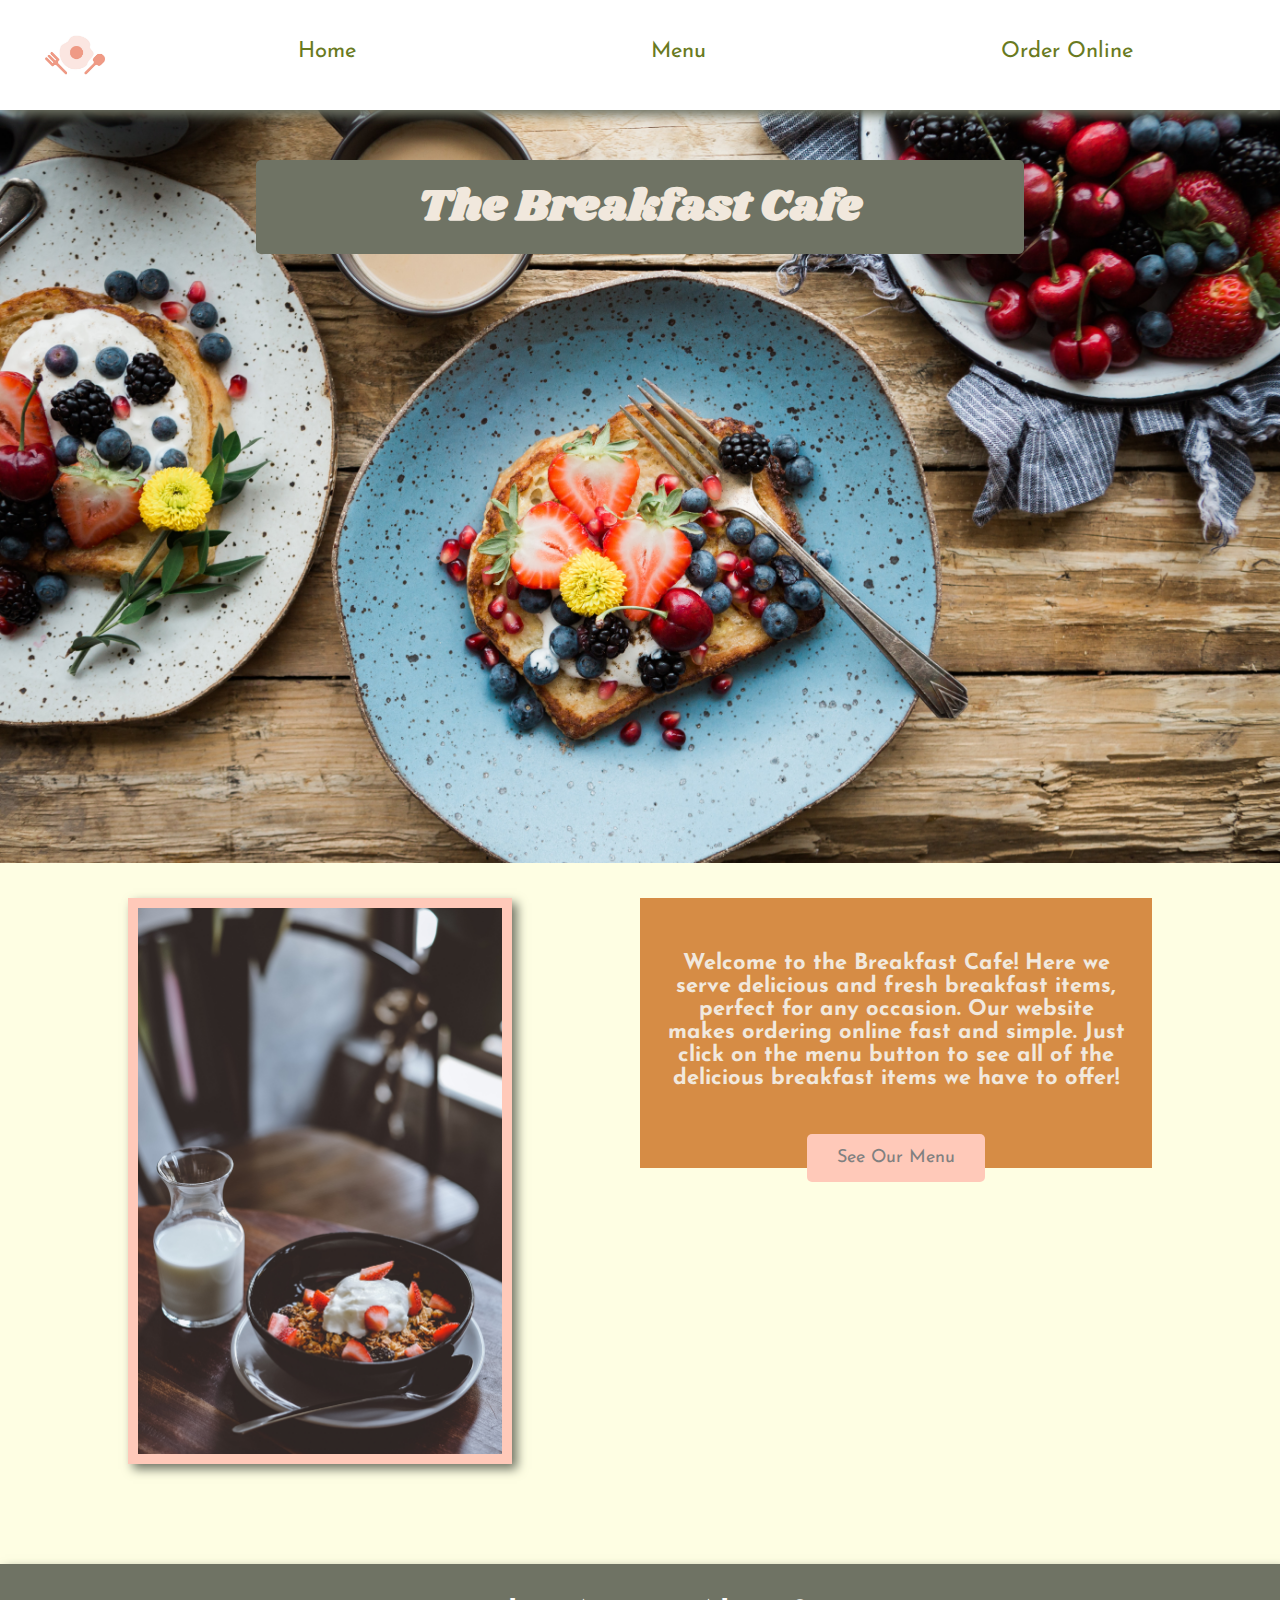
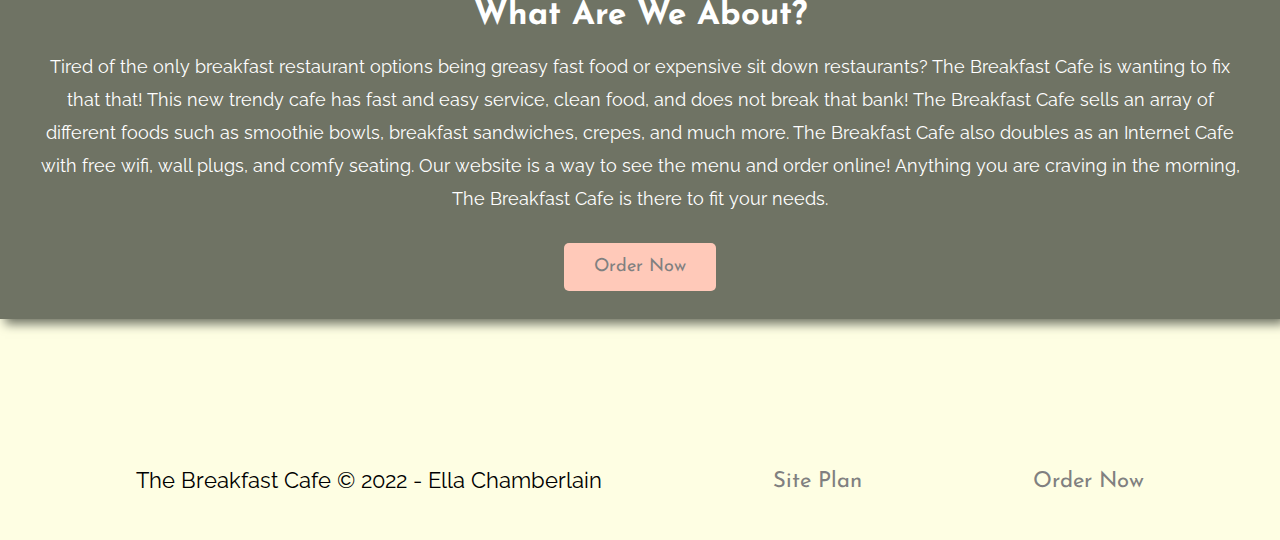
<file: breakfast/index.html>
<!DOCTYPE html>
<html lang="en">
<head>
    <link rel="stylesheet" href="styles/style.css">
    <meta charset="UTF-8">
    <meta http-equiv="X-UA-Compatible" content="IE=edge">
    <meta name="viewport" content="width=device-width, initial-scale=1.0">
    <title>Breakfast</title>
    <style>
        #hero-img {
            width: 100%; 
        }
    </style>
</head>
<body>
    <div id="content">
    <header>
        <a id="logo_link" href="index.html">
            <img class="logo" src="images/logo.jpeg" alt="Breakfast Logo">
        </a>
        <nav>
            <a href="index.html">Home</a>
            <a href="page2.html">Menu</a>
            <a href="page3.html">Order Online</a>
        </nav>
    </header>
    <div id="hero">
        <div id="hero-box">
            <img id="hero-img" src="images/front.jpg" alt="Breakfast">
        </div>
        <section id="hero-msg">
            <h1 class="home-title">The Breakfast Cafe</h1>
        </section>
    </div>
    <main>
        <div class="home-grid">
            <div class="menu">
        <h4>Welcome to the Breakfast Cafe! Here we serve delicious and fresh breakfast items, perfect for any occasion.
            Our website makes ordering online fast and simple. Just click on the menu button to see all of the delicious
            breakfast items we have to offer!  </h4>
            <div class='button-box'>
                <a class='book' href="page2.html">See Our Menu</a>
            </div>
        </div>
        <img class="granola" src="images/granola.jpg" alt="granola">
    </div>
        <section class="msg">
            <h2>What Are We About?</h2>
            <p>Tired of the only breakfast restaurant options being greasy fast food or expensive sit down restaurants? The Breakfast Cafe is wanting to fix that that!
                This new trendy cafe has fast and easy service, clean food, and does not break that bank! The Breakfast Cafe sells an array of different foods such as smoothie bowls, 
                breakfast sandwiches, crepes, and much more. The Breakfast Cafe also doubles as an Internet Cafe with free wifi, wall plugs, and comfy seating. Our website is a way to see 
                the menu and order online! Anything you are craving in the morning, The Breakfast Cafe is there to fit your needs. </p>
            <a class='book' href="page3.html">Order Now</a>
        </section>
    </main>
    <footer>
        <p>The Breakfast Cafe &copy; 2022 - Ella Chamberlain</p>
        <p><a href="site-plan-rafting.html">Site Plan</a></p>
        <p><a href="page3.html">Order Now</a></p>
    </footer>  
    </div>          
</body>
</html>
</file>
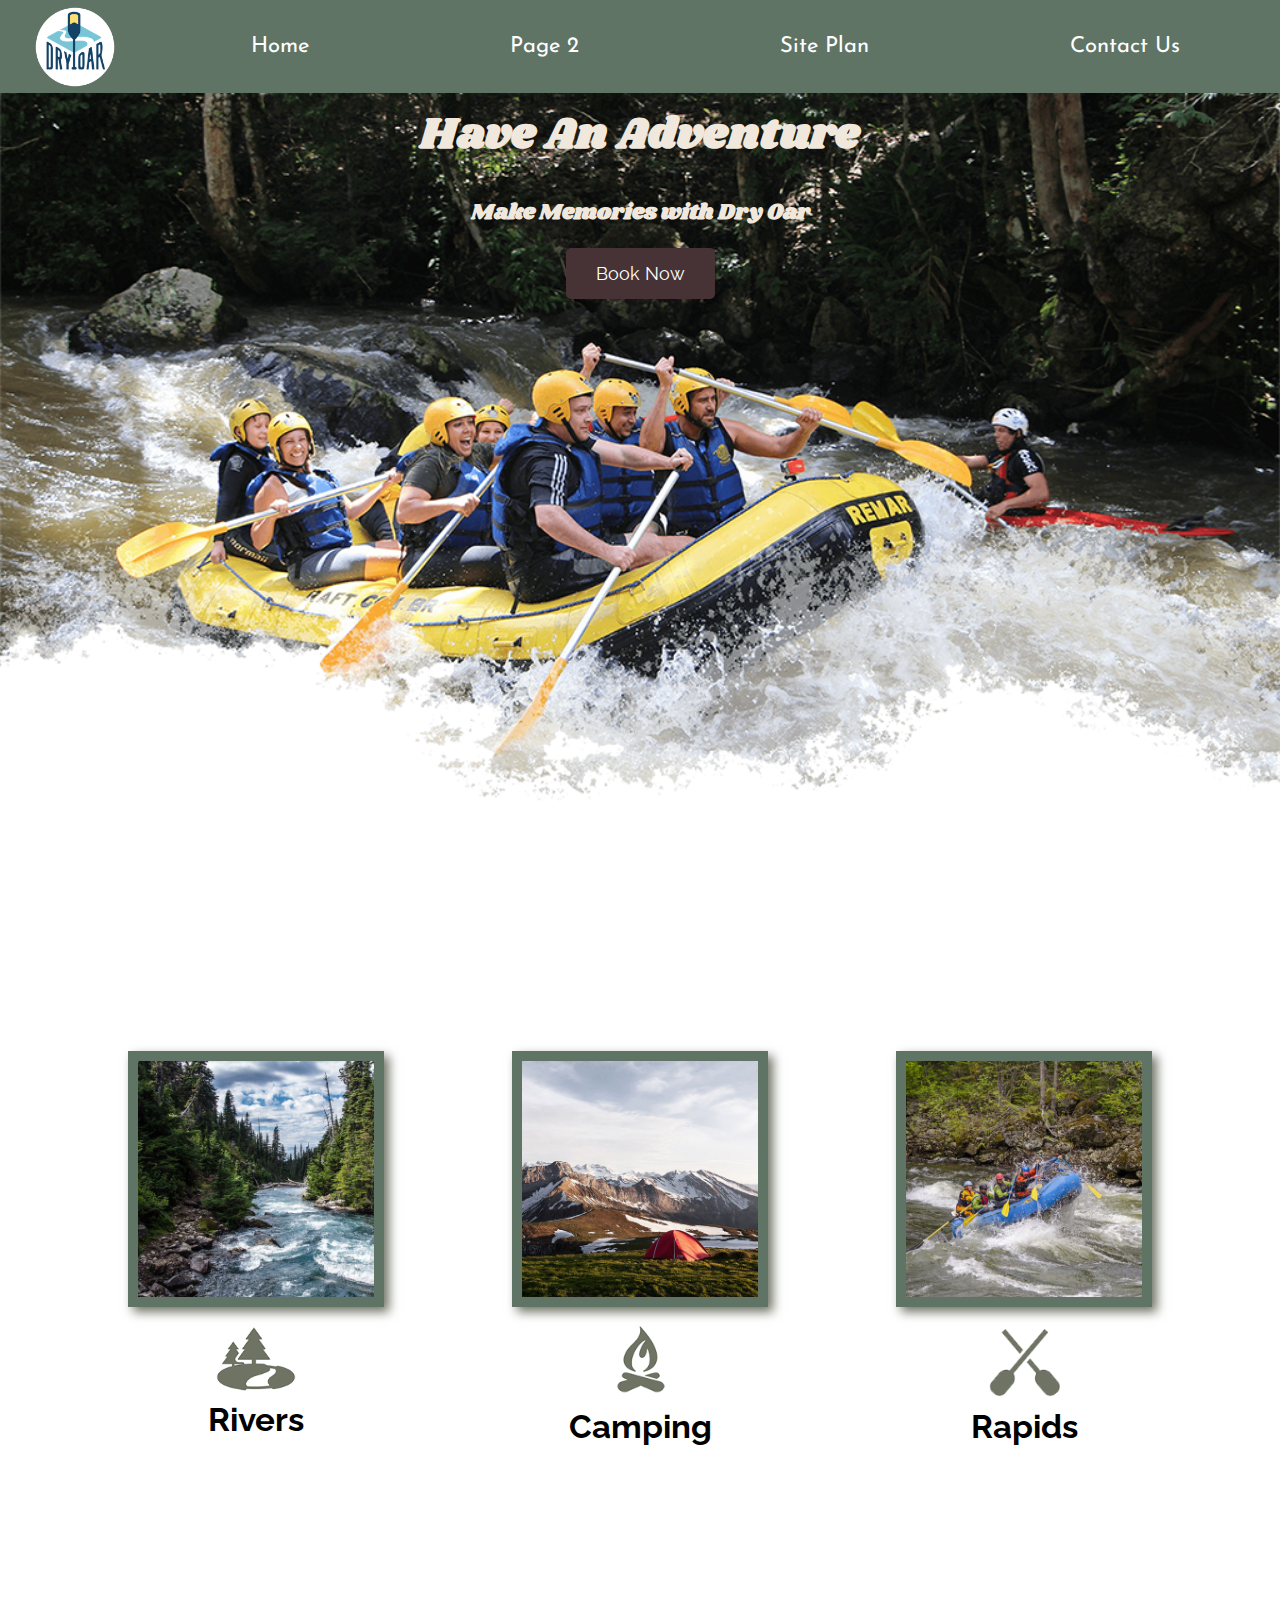
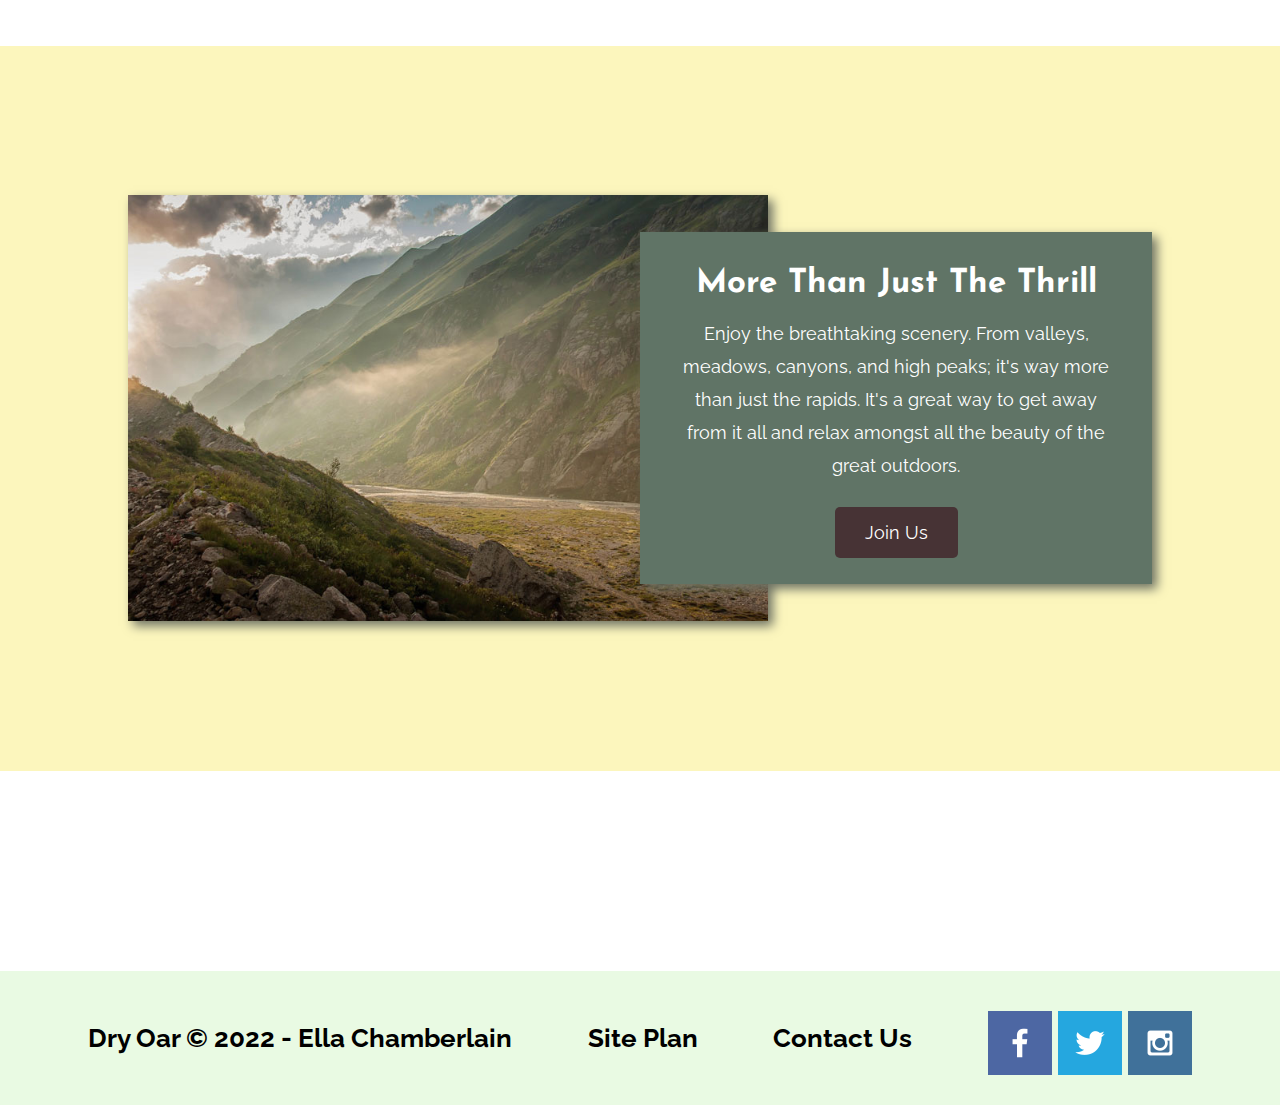
<file: wwr/index.html>
<!DOCTYPE html>
<html lang="en">
<head>
    <link rel="stylesheet" href="styles/style.css">
    <meta charset="UTF-8">
    <meta http-equiv="X-UA-Compatible" content="IE=edge">
    <meta name="viewport" content="width=device-width, initial-scale=1.0">
    <title>Whitewater Rafting Vacations | Dry Oar Boating | Home</title>
</head>
<body>
    <div id="content">
    <header>
        <a id="logo_link" href="index.html" >
            <img class="logo" src="images/logo.png" alt="Logo Image"/>
        </a>
        <nav>
            <a href="index.html">Home</a>
            <a href="#">Page 2</a>
            <a href="site-plan-rafting.html">Site Plan</a>
            <a href="contactus.html">Contact Us</a>
        </nav>
    </header>
    <div id="hero">
        <div id="hero-box">
            <img id="hero-img" src="images/hero.png" alt="People enjoying white water rafting">
        </div>
        <section id="hero-msg">
            <h1 class="home-title">Have An Adventure</h1>
            <h4>Make Memories with Dry Oar</h4>
            <div class="button-box">
                <a class="book" href="rates.html">Book Now</a>
            </div>
        </section>
    </div>
    <main class="home-grid">
        <section class="rivers-card">
            <img class="card-img" src="images/rivers.jpeg" alt="river in forest">
            <img class="icon" src="images/river_icon.png" alt="river icon">
            <h2>Rivers</h2>
        </section>
        <section class="camping-card">
            <img class="card-img" src="images/camping.jpeg" alt="tent in mountains">
            <img class="icon" src="images/fire_icon.png" alt="fire icon">
            <h2>Camping</h2>
        </section>
        <section class="rapids-card">
            <img class="card-img" src="images/rapids.jpeg" alt="rafting boat">
            <img class="icon" src="images/oars.png" alt="oars icon">
            <h2>Rapids</h2>
        </section>
        <div id="background"></div>
        <img class="mountains" src="images/mountains.jpeg" alt="Misty mountains">
        <section class="msg">
            <h2>More Than Just The Thrill</h2>
            <p>Enjoy the breathtaking scenery. From valleys, meadows, canyons, and high peaks; it's way more than just the rapids. It's a great way to get away from it all and relax amongst all the beauty of the great outdoors. </p>
            <a class='join' href="rivers.html">Join Us</a>
        </section>
    </main>
    <footer>
        <h3>Dry Oar &copy; 2022 - Ella Chamberlain</h3>
        <h3><a href="site-plan-rafting.html">Site Plan</a></h3>
        <h3><a href="contactus.html">Contact Us</a></h3>
        <div class="social">
            <a href="https://facebook.com" target="_blank">
                <img src="images/facebook.png" alt="fb icon">
            </a>
            <a href="https://twitter.com" target="_blank">
                <img src="images/twitter.png" alt="twitter icon">
            </a>
            <a href="https://instagram.com" target="_blank">
                <img src="images/instagram.png" alt="instagram icon">
            </a>
        </div>
    </footer>
    </div>
</body>
</html>
</file>
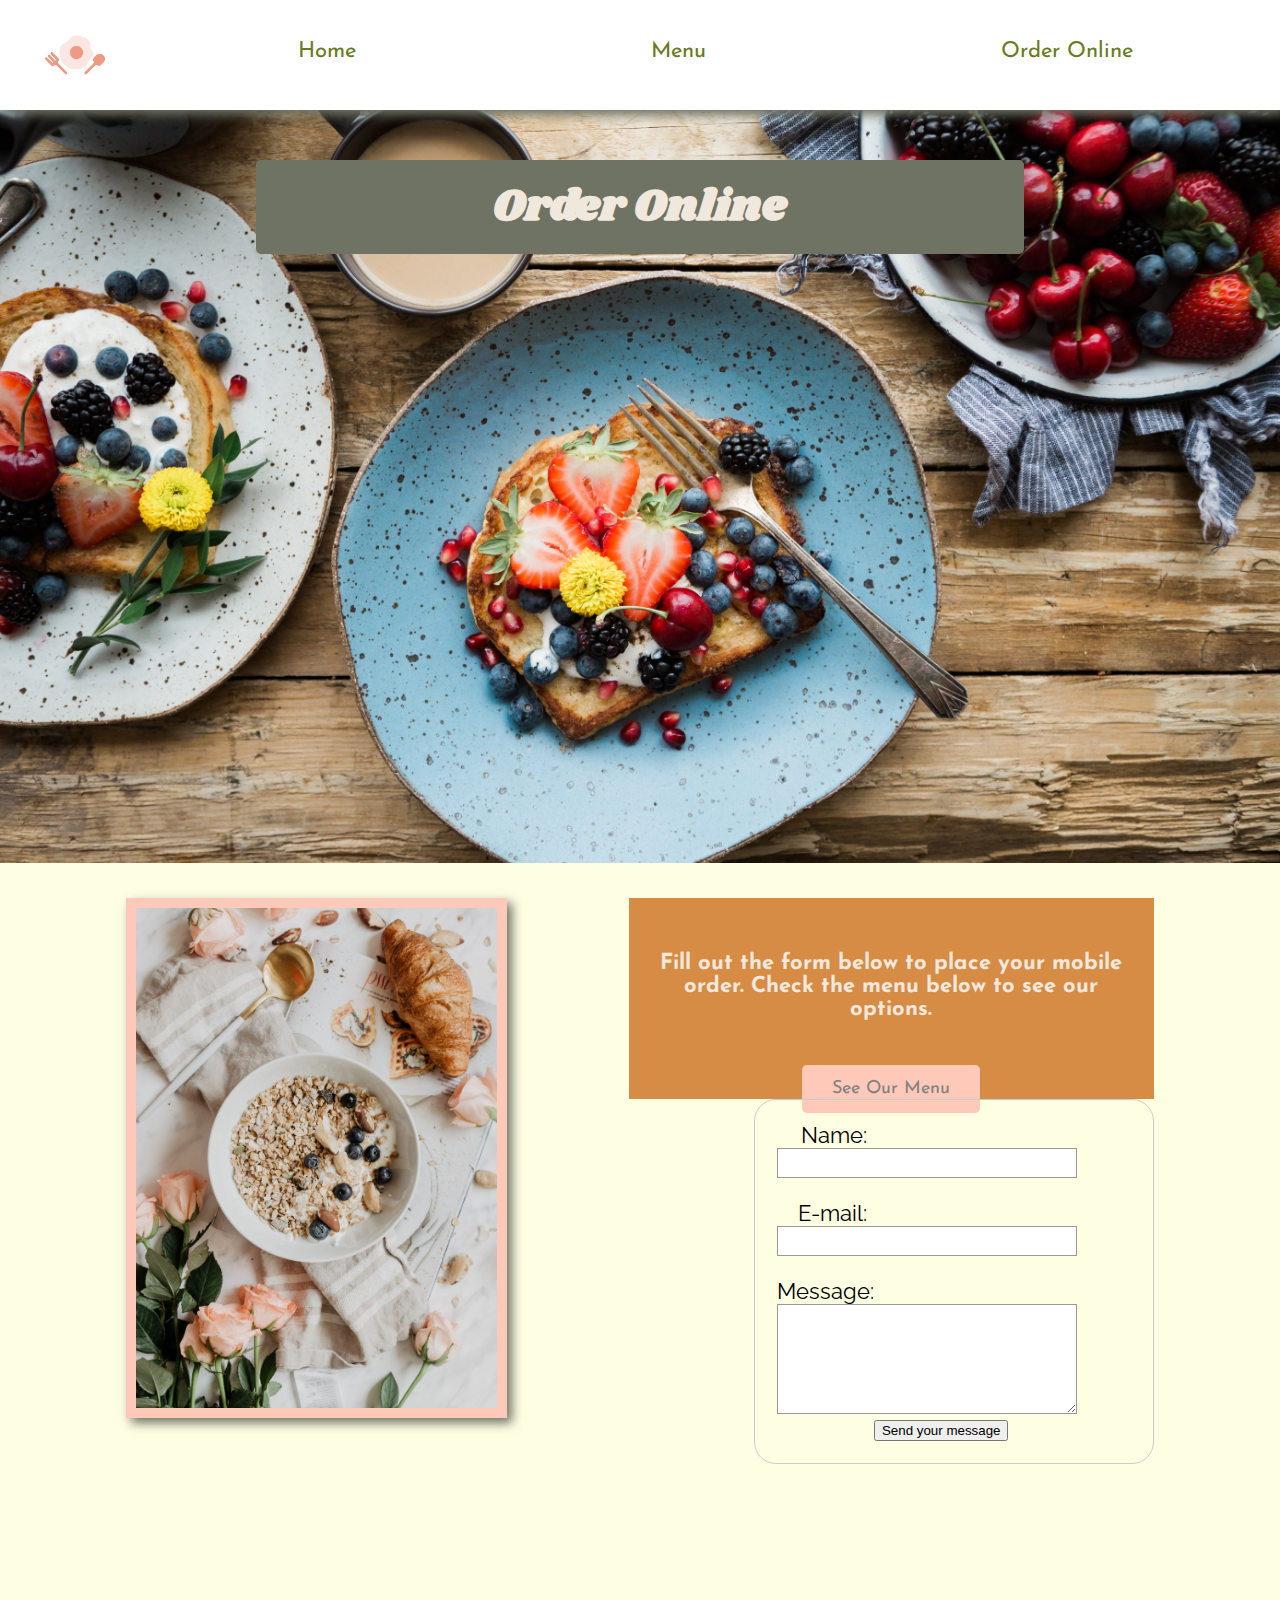
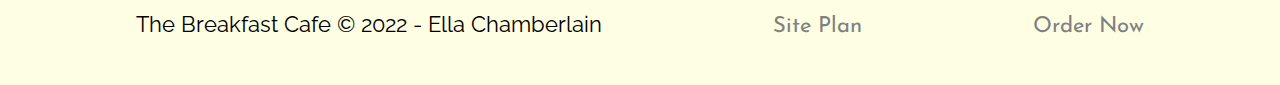
<file: breakfast/page3.html>
<!DOCTYPE html>
<html lang="en">
<head>
    <link rel="stylesheet" href="styles/style.css">
    <meta charset="UTF-8">
    <meta http-equiv="X-UA-Compatible" content="IE=edge">
    <meta name="viewport" content="width=device-width, initial-scale=1.0">
    <title>Breakfast</title>
    <style>
        #hero-img {
            width: 100%; 
        }
    </style>
</head>
<body>
    <div id="content">
    <header>
        <a id="logo_link" href="index.html">
            <img class="logo" src="images/logo.jpeg" alt="Breakfast Logo">
        </a>
        <nav>
            <a href="index.html">Home</a>
            <a href="page2.html">Menu</a>
            <a href="page3.html">Order Online</a>
        </nav>
    </header>
    <div id="hero">
        <div id="hero-box">
            <img id="hero-img" src="images/front.jpg" alt="Breakfast">
        </div>
        <section id="hero-msg">
            <h1 class="home-title">Order Online</h1>
        </section>
    </div>
    <main>
        <div class="home-grid">
            <div class="menu">
        <h4>Fill out the form below to place your mobile order. Check the menu below to see our options.  </h4>
            <div class='button-box'>
                <a class='book' href="page2.html">See Our Menu</a>
            </div>
        </div>
        <img class="granola" src="images/oatmeal.jpg" alt="granola">
        <div id="feedback"></div>
        <form action="/my-handling-form-page" method="post">
            <ul>
                <li>
                    <label for="name">Name:</label>
                    <input type="text" id="name" name="user_name"/>
                </li>
                <li>
                    <label for="mail">E-mail:</label>
                    <input type="email" id="mail" name="user_email">
                </li>
                <li>
                    <label for="msg">Message:</label>
                    <textarea id="msg" name="user_message"></textarea>
                </li>
            </ul>
            <ul class="button">
                <button type="submit">Send your message</button>
            </ul>
        </form>
    </div>
    </main>
    <footer>
        <p>The Breakfast Cafe &copy; 2022 - Ella Chamberlain</p>
        <p><a href="site-plan-rafting.html">Site Plan</a></p>
        <p><a href="page3.html">Order Now</a></p>
    </footer>  
    </div> 
    <script>
        // get the feedback div element so we can do something with it.
        const feedbackElement = document.getElementById('feedback');
        // get the form so we can read what was entered in it.
        const formElement = document.forms[0];
        // add a 'listener' to wait for a submission of our form. When that happens run the code below.
        formElement.addEventListener('submit', function(e) {
            // stop the form from doing the default action.
            e.preventDefault();
            // set the contents of our feedback element to a message letting the user know the form was submitted successfully. Notice that we pull the name that was entered in the form to personalize the message!
            feedbackElement.innerHTML = 'Hello '+ formElement.user_name.value +'! Thank you for your message. We will get back with you as soon as possible!';
            // make the feedback element visible.
            feedbackElement.style.display = "block";
            // add a class to move everything down so our message doesn't cover it.
            document.body.classList.toggle('moveDown');
        });
    </script>         
</body>
</html>
</file>
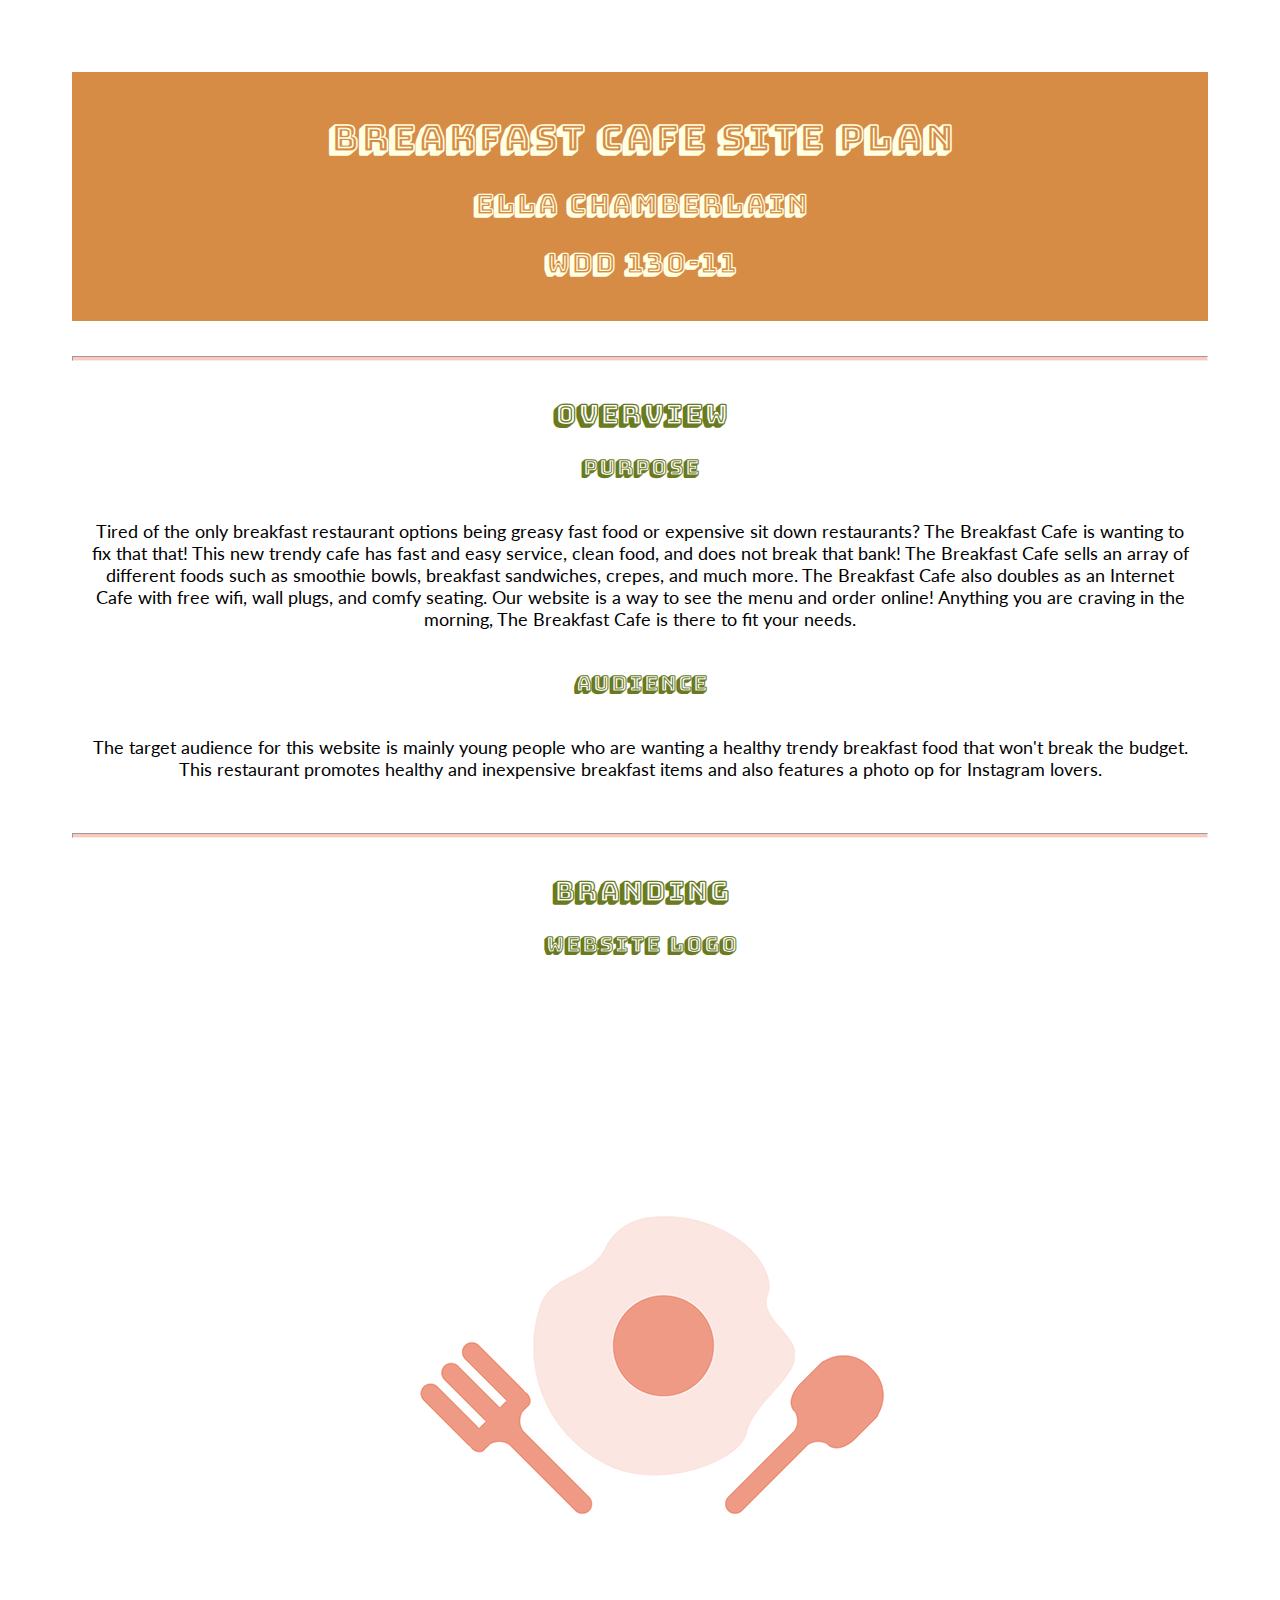
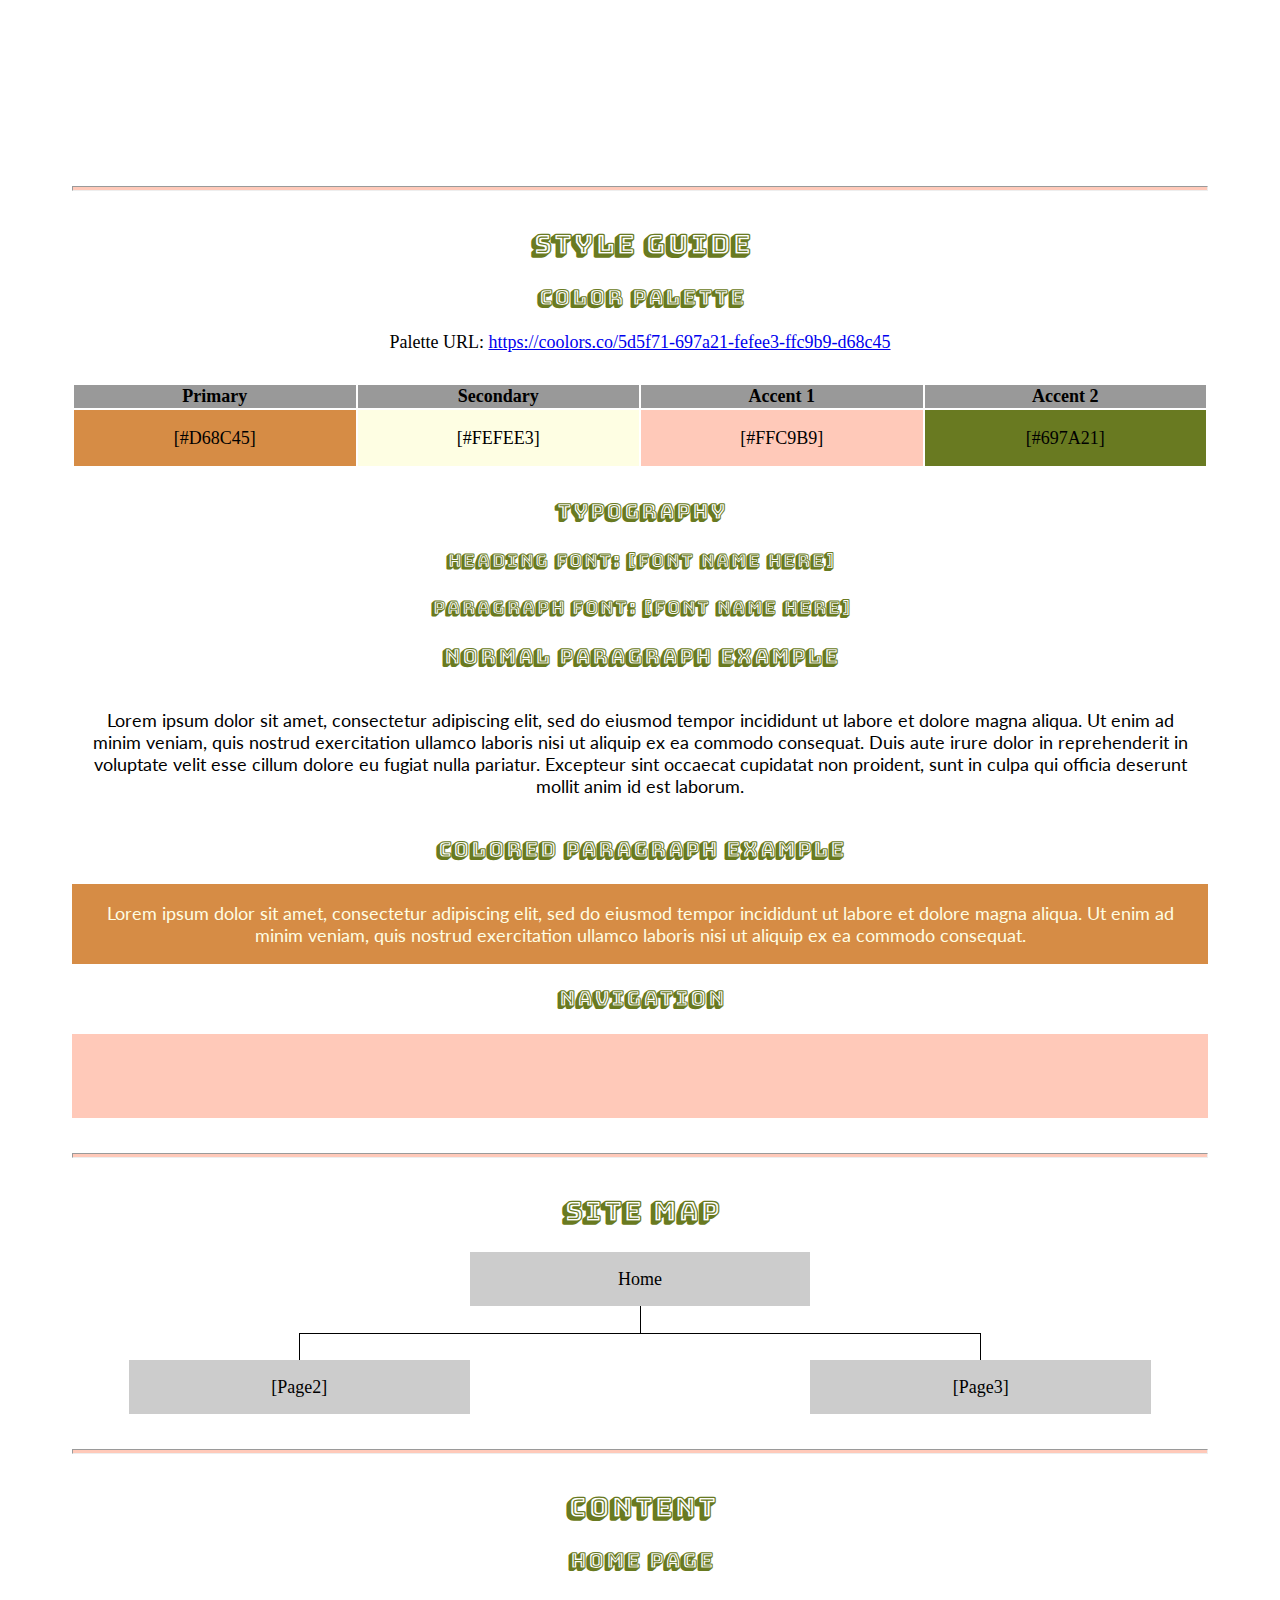
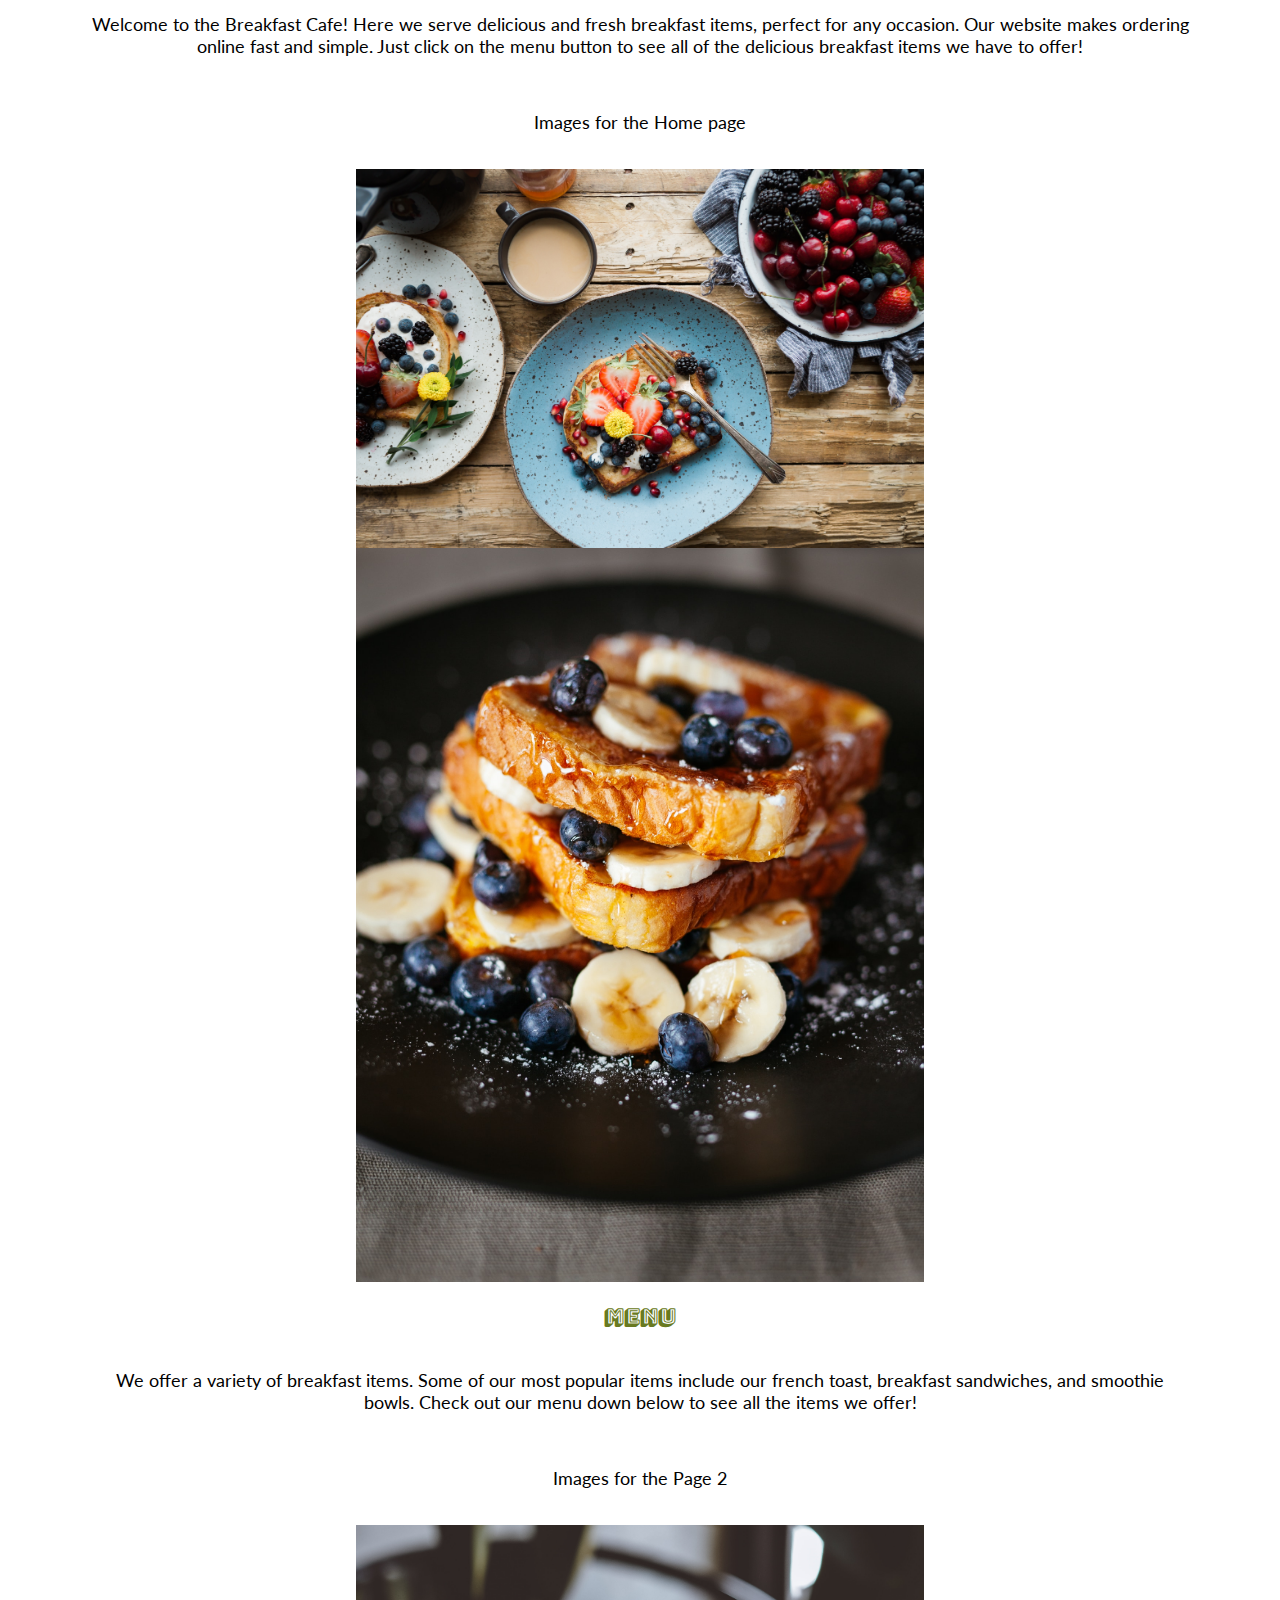
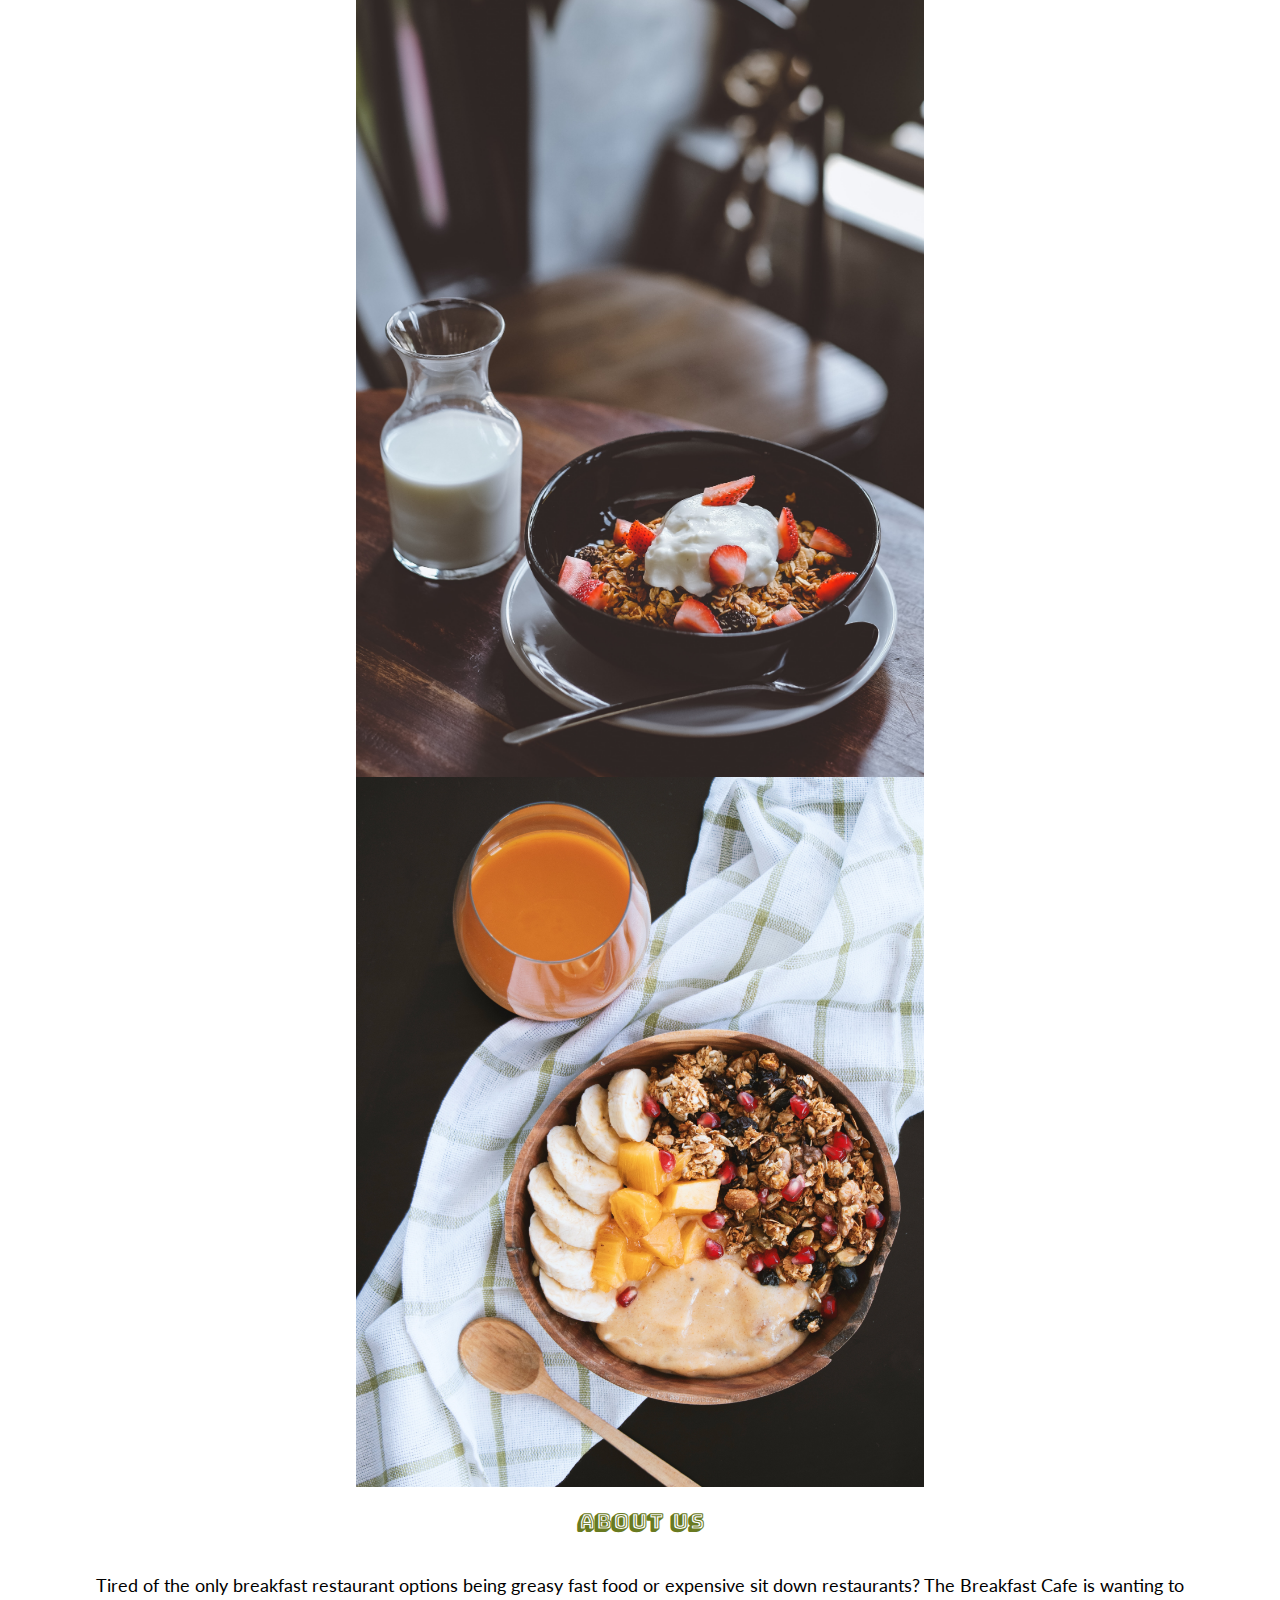
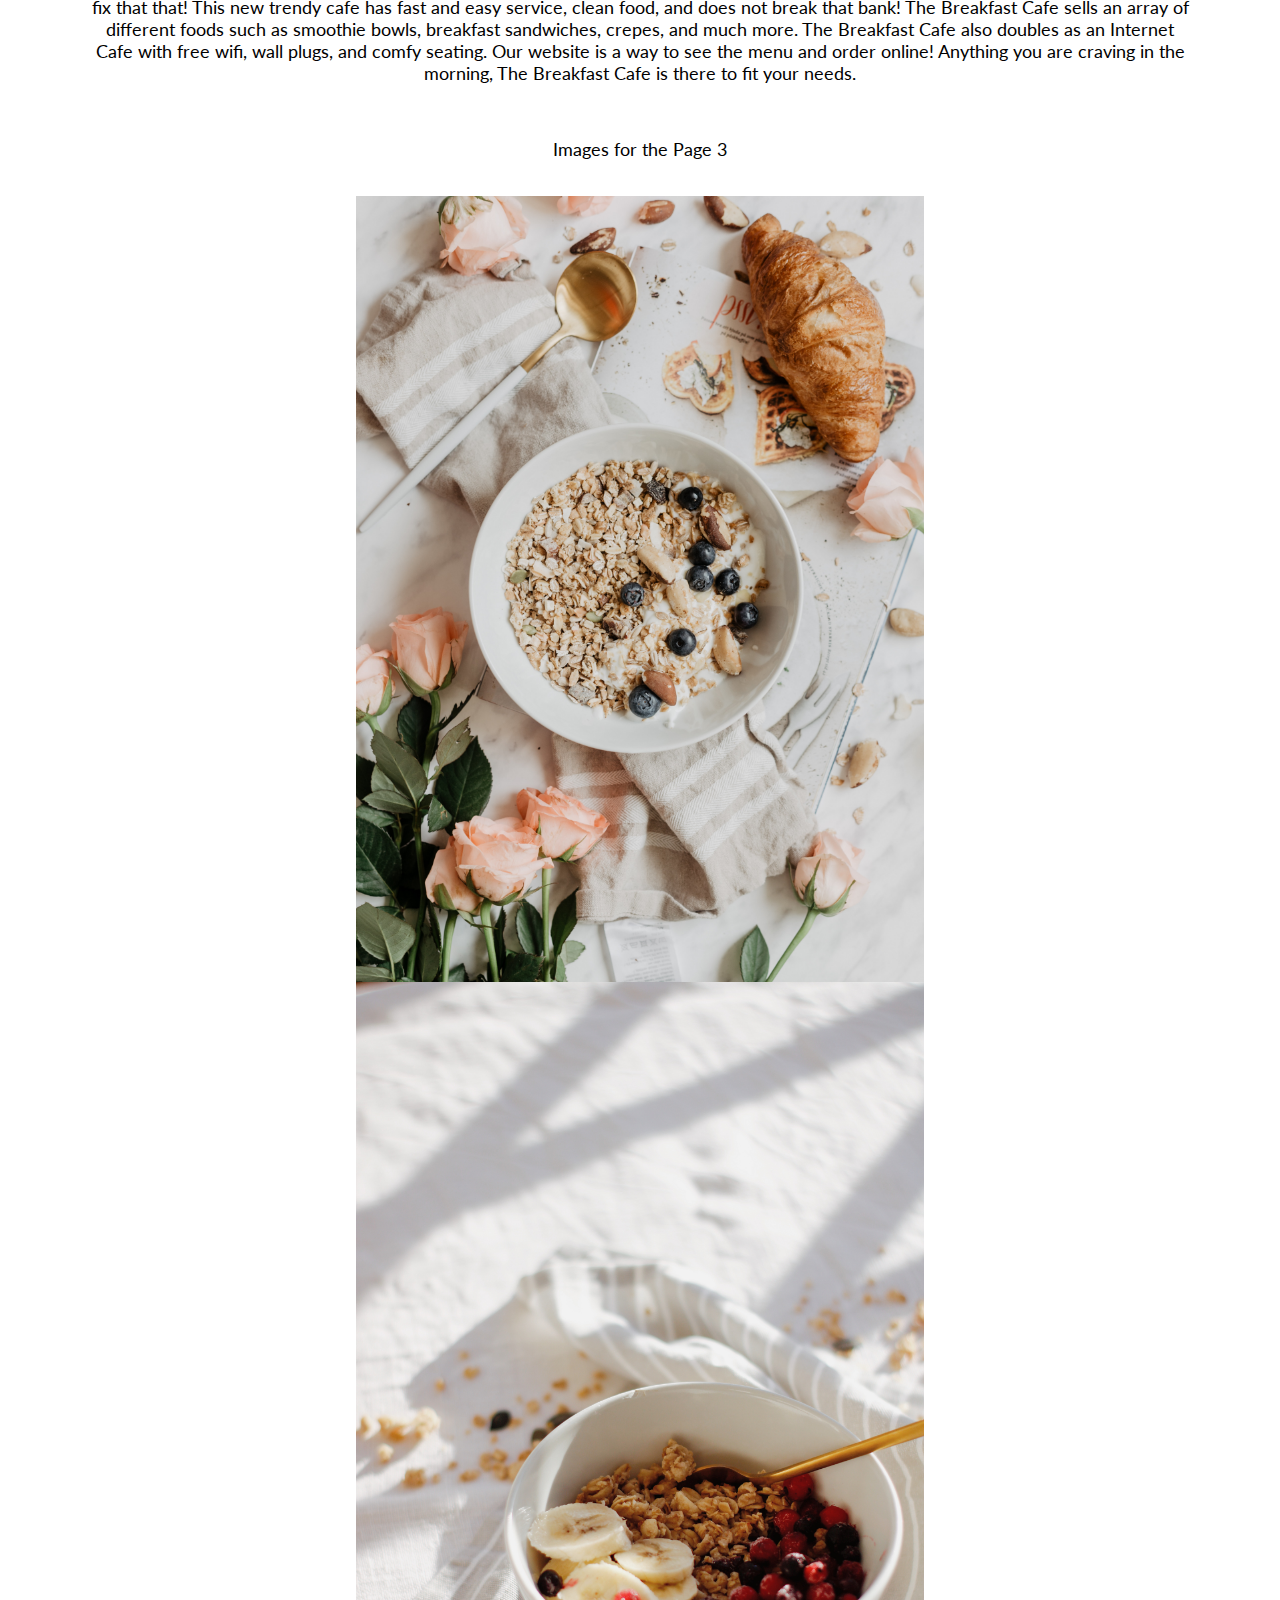
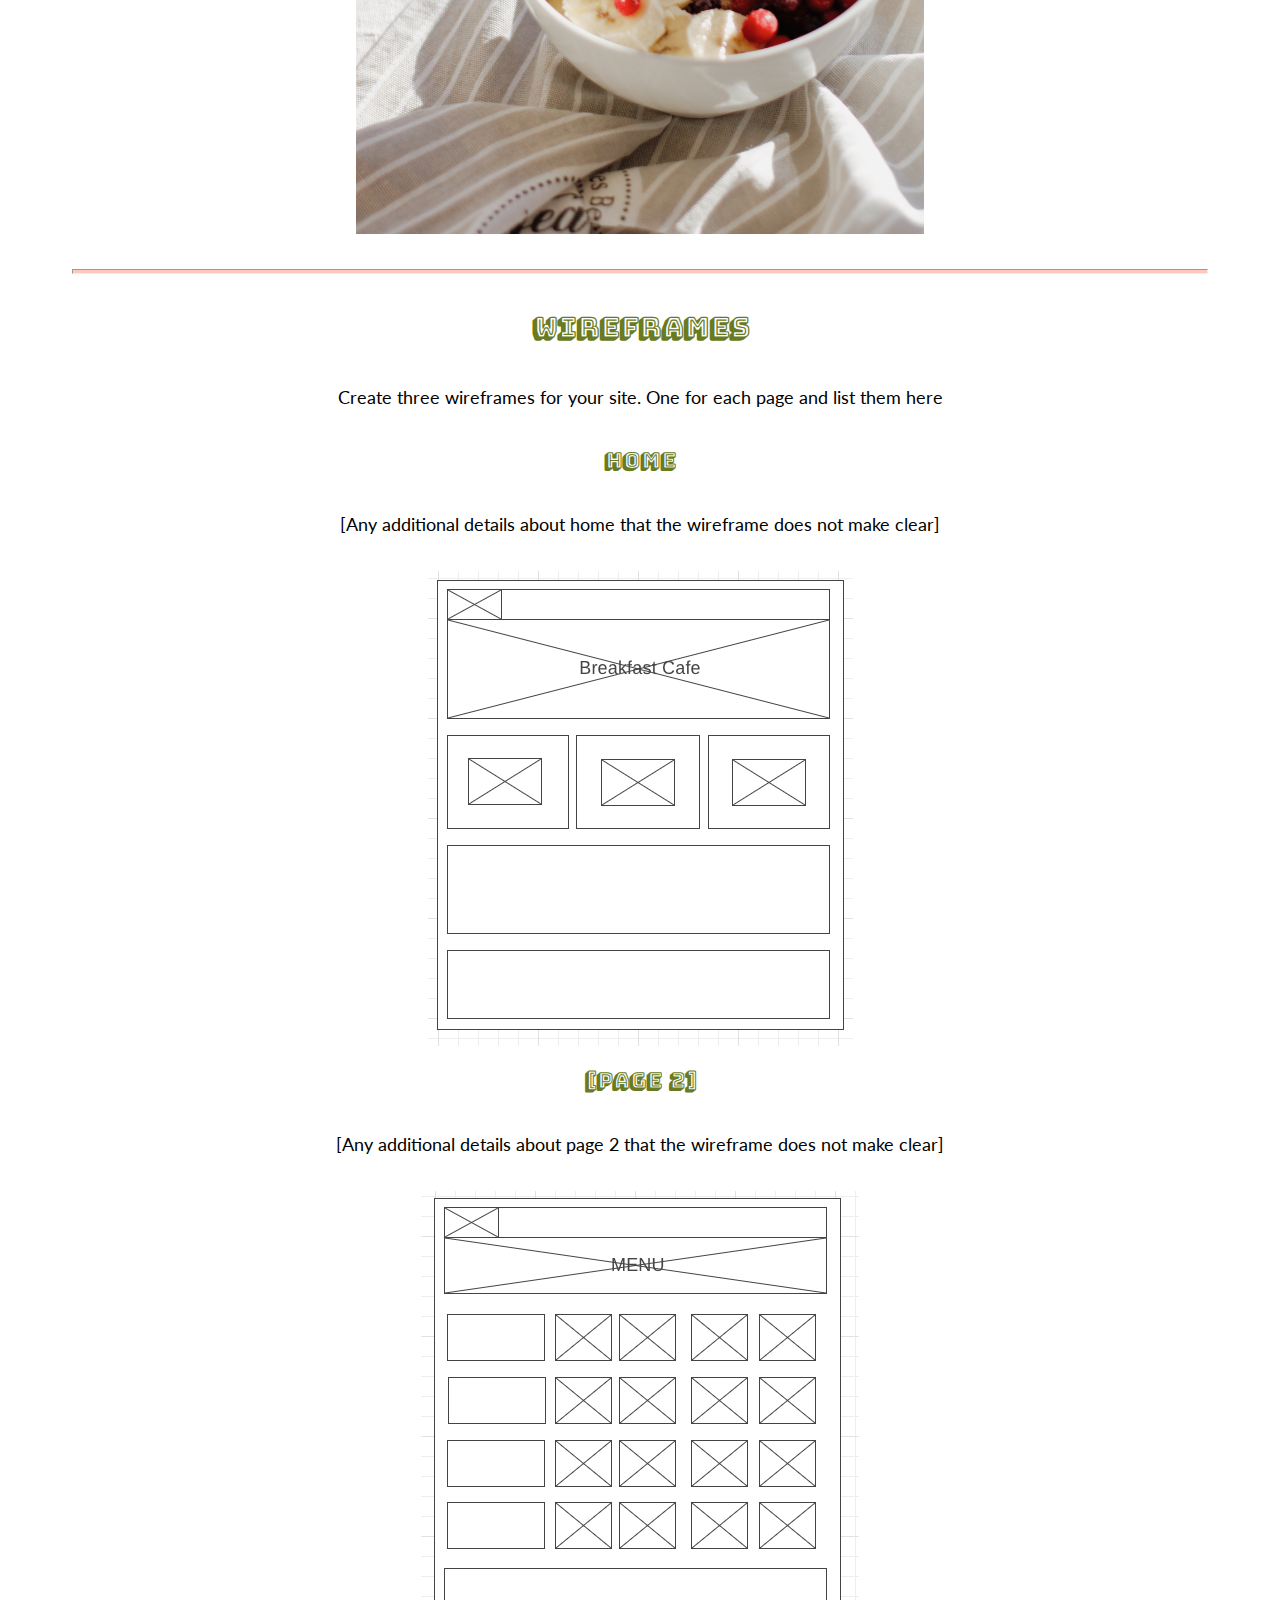
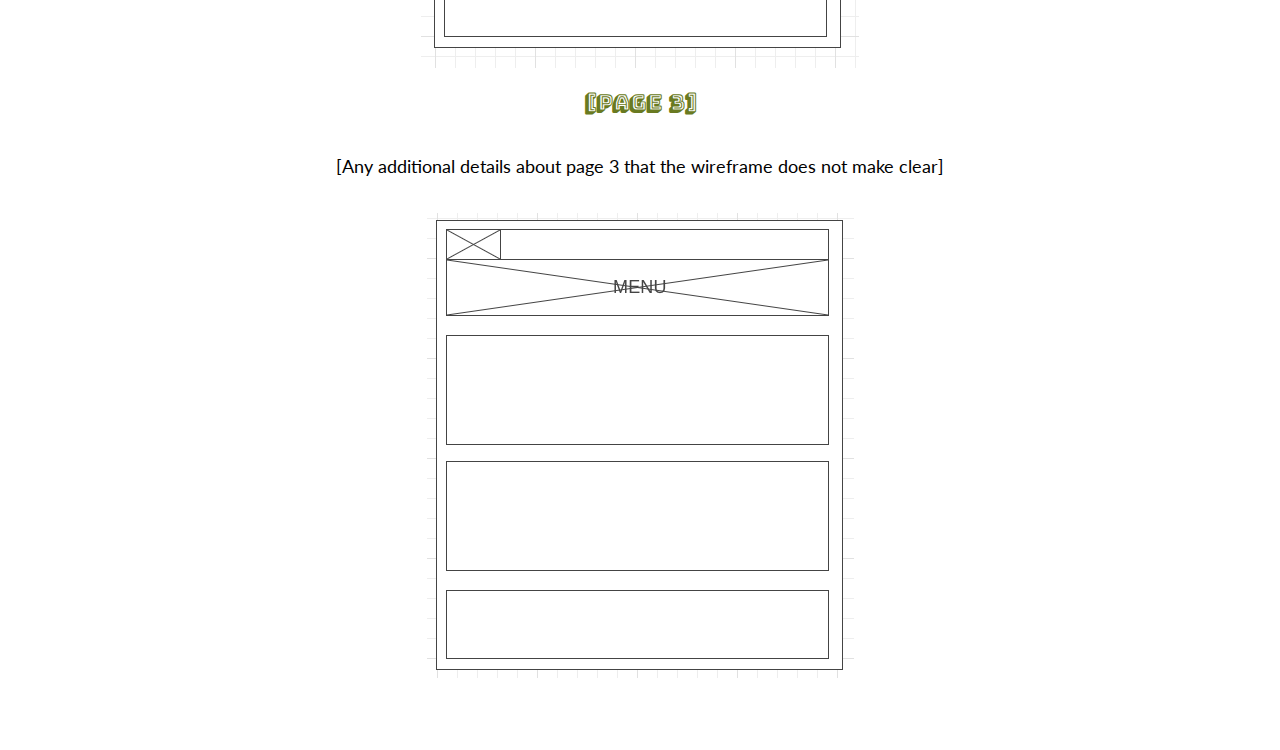
<file: breakfast/site-plan.html>
<!DOCTYPE html>
<html lang="en-us">
    
  <head>
    <meta charset="utf-8">
    <title>Site Plan</title>
    <link type="text/css" rel="stylesheet" href="styles/site-plan.css">
  </head>

  <body>
    <header>
      <h1>Breakfast Cafe Site Plan</h1>
      <h2>Ella Chamberlain</h2>
      <h2>WDD 130-11</h2>
      <!-- In the header above, add the name or your site, your name and class number. For example if you are in section 3 you would put WDD 130.03 -->
    </header>
    <main>

      <!-- ------------------------Steps 2-3------------------------------ -->
      <hr>
      <h2>Overview</h2>
      <h3>Purpose</h3>
      <p>Tired of the only breakfast restaurant options being greasy fast food or expensive sit down restaurants? The Breakfast Cafe is wanting to fix that that!
           This new trendy cafe has fast and easy service, clean food, and does not break that bank! The Breakfast Cafe sells an array of different foods such as smoothie bowls, 
           breakfast sandwiches, crepes, and much more. The Breakfast Cafe also doubles as an Internet Cafe with free wifi, wall plugs, and comfy seating. Our website is a way to see 
           the menu and order online! Anything you are craving in the morning, The Breakfast Cafe is there to fit your needs.</p>  <!-- change this -->


      <h3>Audience</h3>
      <p>The target audience for this website is mainly young people who are wanting a healthy
        trendy breakfast food that won't break the budget. This restaurant promotes healthy and inexpensive breakfast items
        and also features a photo op for Instagram lovers. </p>  <!-- change this -->

      <hr>
      <h2>Branding</h2>
      <h3>Website Logo</h3>
      <!-- Replace this with some sort of logo for your site.  A logo can be as simple as the name of your site in a nice font :) -->
      <img src="images/logo.jpeg" alt="Logo image">
      <hr>
      <h2>
        Style Guide
      </h2>

      <!-- ------------------------Steps 4-8------------------------------ -->

      <h3>
        Color Palette
      </h3>
      <!--  The colors you choose for a website are one of the most important decisions you will make. Follow the instructions on the activity in iLearn then return and replace the color codes below with the hex color codes (the 6 digit numbers that show at the bottom of each color) for the colors you have chosen below.  You should have at least 2 colors but do not have to fill in all 4 if you do not need them.  -->

      <!-- Copy and paste the URL to your finished palette below Make sure to paste it into both spots -->
      Palette URL: <a href="https://coolors.co/5d5f71-697a21-fefee3-ffc9b9-d68c45" target="_blank">https://coolors.co/5d5f71-697a21-fefee3-ffc9b9-d68c45</a>


      <table class="colors">
        <tr><th>Primary</th><th>Secondary</th><th>Accent 1</th><th>Accent 2</th></tr>
        <!-- Replace the numbers in the boxes below with your hex color codes. Then switch to the site-plan.css file and change your colors there as well. -->
        <tr><td class="primary">[#D68C45]</td><td class="secondary">[#FEFEE3]</td><td class="accent1">[#FFC9B9]</td><td class="accent2">[#697A21]</td></tr>
      </table>

      <!-- ------------------------Step 9------------------------------ -->

      <h3>
        Typography
      </h3>
      <!-- Choose a font for your paragraphs (body copy) and headlines. What font(s) have you chosen? Why did you choose what you did?  Make sure to review the list of web safe fonts at W3Schools.org as a starting point.  Think also about which of your colors above you might use for background and font colors. -->

      <h4>
        Heading Font: [Font Name here]  <!-- change this -->
      </h4>
      <h4>
        Paragraph Font: [Font Name here]  <!-- change this -->
      </h4>
      <h3>
        Normal paragraph example
      </h3>
      <p>
        Lorem ipsum dolor sit amet, consectetur adipiscing elit, sed do eiusmod tempor incididunt ut labore et dolore magna aliqua. Ut enim ad minim veniam, quis nostrud exercitation ullamco laboris nisi ut aliquip ex ea commodo consequat. Duis aute irure dolor in reprehenderit in voluptate velit esse cillum dolore eu fugiat nulla pariatur. Excepteur sint occaecat cupidatat non proident, sunt in culpa qui officia deserunt mollit anim id est laborum.
      </p>
      <h3>
        Colored paragraph example
      </h3>
      <p class="colored">
        Lorem ipsum dolor sit amet, consectetur adipiscing elit, sed do eiusmod tempor incididunt ut labore et dolore magna aliqua. Ut enim ad minim veniam, quis nostrud exercitation ullamco laboris nisi ut aliquip ex ea commodo consequat. 
      </p>

      <!-- ------------------------Step 10------------------------------ -->

      <h3>
        Navigation
      </h3>
      <!-- Think about how you want your navigation bar to look. In the site-plan.css file change the colors to your colors to get the look you desire. --> 
      <nav>
        <a href="#">Home</a>
        <a href="#">Page2</a>
        <a href="#">Page3</a>
      </nav>
      <hr>
      <h2>
        Site Map
      </h2>
      <div class="sitemap">
        <div class="sm-home">
          Home
        </div>
        <div class="sm-page2">
          [Page2] <!-- change this -->
        </div>
        <div class="sm-page3">
          [Page3]  <!-- change this -->
        </div>

        <div class="top">
          &nbsp;
        </div>
        <div class="left">
          &nbsp;
        </div>
        <div class="right">
          &nbsp;
        </div>

      </div>

      <!-- --------Content Section -------------- -->
      <hr>
      <h2>
        Content
      </h2>
      <h3>Home page</h3>
      <p>
        Welcome to the Breakfast Cafe! Here we serve delicious and fresh breakfast items, perfect for any occasion.
        Our website makes ordering online fast and simple. Just click on the menu button to see all of the delicious
        breakfast items we have to offer! 
      </p>
      <p>Images for the Home page</p>
        <img class= "images" src="images/front.jpg" alt="image for homepage">
        <img class= "images" src="images/frenchtoast.jpg" alt="image for homepage">

      </ul>
      <h3>Menu</h3>
      <p>
        We offer a variety of breakfast items. Some of our most popular items include our french toast, 
        breakfast sandwiches, and smoothie bowls. Check out our menu down below to see all the items we offer! 
      </p>
      <p>Images for the Page 2</p>
        <img class="images" src="images/granola.jpg" alt="image for page">
        <img class="images" src="images/smoothie.jpg" alt="image for page">

      </ul>
      <h3>About Us</h3>
      <p>
        Tired of the only breakfast restaurant options being greasy fast food or expensive sit down restaurants? The Breakfast Cafe is wanting to fix that that!
           This new trendy cafe has fast and easy service, clean food, and does not break that bank! The Breakfast Cafe sells an array of different foods such as smoothie bowls, 
           breakfast sandwiches, crepes, and much more. The Breakfast Cafe also doubles as an Internet Cafe with free wifi, wall plugs, and comfy seating. Our website is a way to see 
           the menu and order online! Anything you are craving in the morning, The Breakfast Cafe is there to fit your needs.
      </p>
      <p>Images for the Page 3</p>
        <img class="images" src="images/oatmeal.jpg" alt="image for page3">
        <img class="images" src="images/granola2.jpg" alt="image for page3">

      </ul>
      <hr>
      <h2>
        Wireframes
      </h2>
      <p>
        Create three wireframes for your site. One for each page and list them here</p>

      <h3>Home</h3>
      <p>         
        [Any additional details about home that the wireframe does not make clear]
      </p>
      <img src="images/homepage.png" alt="home page wireframe">

      <h3>[Page 2]</h3>
      <p>         
        [Any additional details about page 2 that the wireframe does not make clear]
      </p>
      <img src="images/page2.png" alt="page 2 wireframe">

      <h3>[Page 3]</h3>
      <p>         
        [Any additional details about page 3 that the wireframe does not make clear]
      </p>
      <img src="images/page3.png" alt="page 3 wireframe">
    </main>
  </body>

</html>
</file>
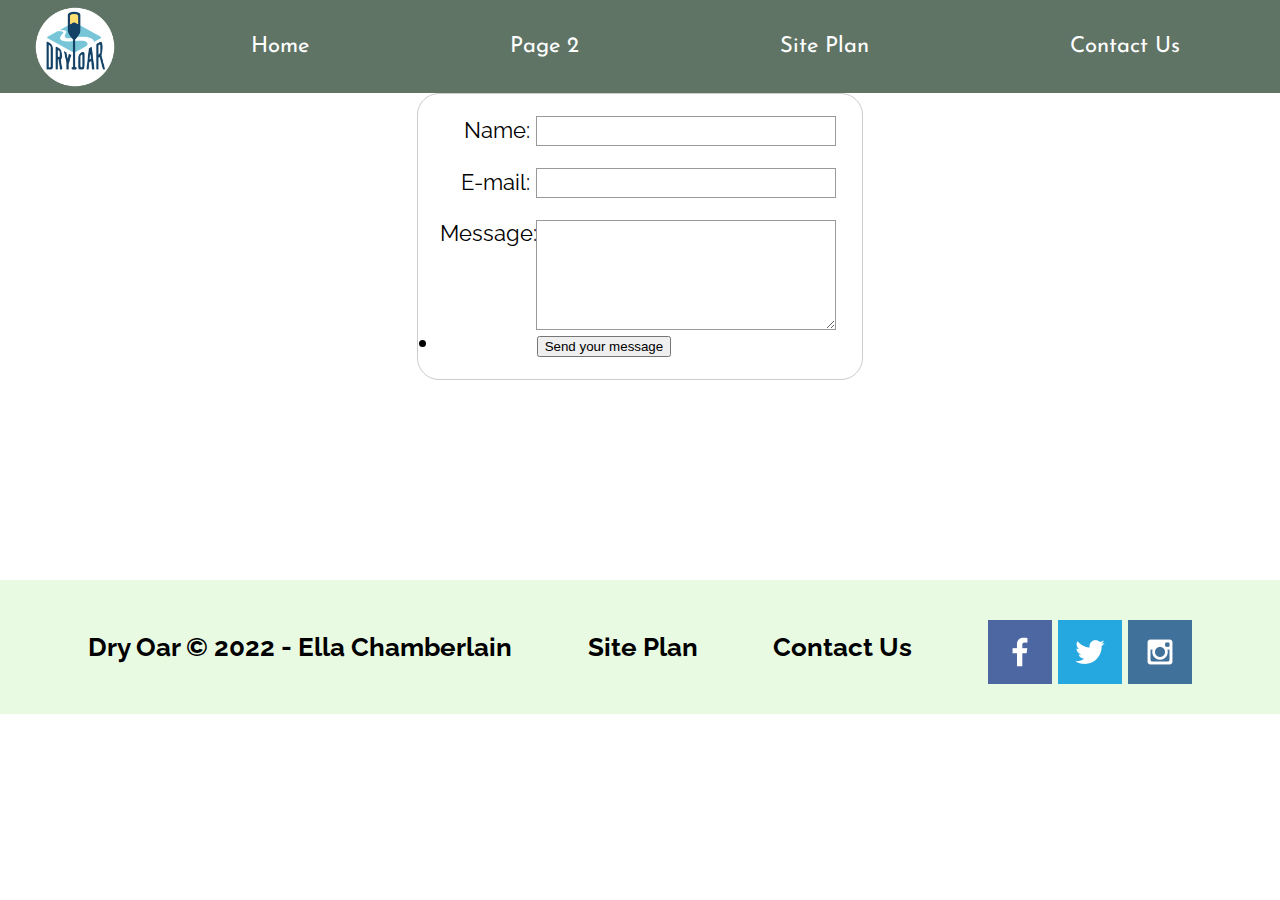
<file: wwr/contactus.html>
<!DOCTYPE html>
<html lang="en">
<head>
    <link rel="stylesheet" href="styles/style.css">
    <meta charset="UTF-8">
    <meta http-equiv="X-UA-Compatible" content="IE=edge">
    <meta name="viewport" content="width=device-width, initial-scale=1.0">
    <title>Whitewater Rafting Vacations | Dry Oar Boating | Home</title>
    <style>
        form {
            margin: 0 auto;
            width: 400px;
            padding: 1em;
            border: 1px solid #CCC;
            border-radius: 1em;
        }
        ul{
            list-style: none;
            padding: 0;
            margin: 0; 
        }
        form li + li {
            margin-top: 1em;
        }
        label {
            display: inline-block;
            width: 90px;
            text-align: right;
        }
        input, textarea {
            font: 1em sans-serif;
            width: 300px;
            box-sizing:border-box;
            border: 1px solid #999;
        }
        input:focus, textarea:focus {
            border-color: #000;
        }
        textarea {
            vertical-align: top;
            height: 5em;
        }
        .button {
            padding-left: 90px;
        }
        button {
            margin-left: .5em; 
        }
        #feedback {
    background-color: antiquewhite;
    position: absolute;
    top: 0;
    left: 0;
    right: 0;
    padding: .5em;
    /* make this element invisible until we are ready for it */
    display: none;       
}
.moveDown {
    margin-top: 3em;
}
                    
    </style>
</head>
<body>
    <div id="content">
    <header>
        <a id="logo_link" href="index.html" >
            <img class="logo" src="images/logo.png" alt="Logo Image"/>
        </a>
        <nav>
            <a href="index.html">Home</a>
            <a href="rivers.html">Page 2</a>
            <a href="site-plan-rafting.html">Site Plan</a>
            <a href="contactus.html">Contact Us</a>
        </nav>
    </header>
    <main>
        <div id="feedback"></div>
        <form action="/my-handling-form-page" method="post">
            <ul>
                <li>
                    <label for="name">Name:</label>
                    <input type="text" id="name" name="user_name"/>
                </li>
                <li>
                    <label for="mail">E-mail:</label>
                    <input type="email" id="mail" name="user_email">
                </li>
                <li>
                    <label for="msg">Message:</label>
                    <textarea id="msg" name="user_message"></textarea>
                </li>
            </ul>
            <li class="button">
                <button type="submit">Send your message</button>
            </li>
        </form>
    </main>
    <footer>
        <h3>Dry Oar &copy; 2022 - Ella Chamberlain</h3>
        <h3><a href="site-plan-rafting.html">Site Plan</a></h3>
        <h3><a href="contactus.html">Contact Us</a></h3>
        <div class="social">
            <a href="https://facebook.com" target="_blank">
                <img src="images/facebook.png" alt="fb icon">
            </a>
            <a href="https://twitter.com" target="_blank">
                <img src="images/twitter.png" alt="twitter icon">
            </a>
            <a href="https://instagram.com" target="_blank">
                <img src="images/instagram.png" alt="instagram icon">
            </a>
        </div>
    </footer>
    </div>
    <script>
        // get the feedback div element so we can do something with it.
        const feedbackElement = document.getElementById('feedback');
        // get the form so we can read what was entered in it.
        const formElement = document.forms[0];
        // add a 'listener' to wait for a submission of our form. When that happens run the code below.
        formElement.addEventListener('submit', function(e) {
            // stop the form from doing the default action.
            e.preventDefault();
            // set the contents of our feedback element to a message letting the user know the form was submitted successfully. Notice that we pull the name that was entered in the form to personalize the message!
            feedbackElement.innerHTML = 'Hello '+ formElement.user_name.value +'! Thank you for your message. We will get back with you as soon as possible!';
            // make the feedback element visible.
            feedbackElement.style.display = "block";
            // add a class to move everything down so our message doesn't cover it.
            document.body.classList.toggle('moveDown');
        });
    </script>
</body>
</html>
</file>
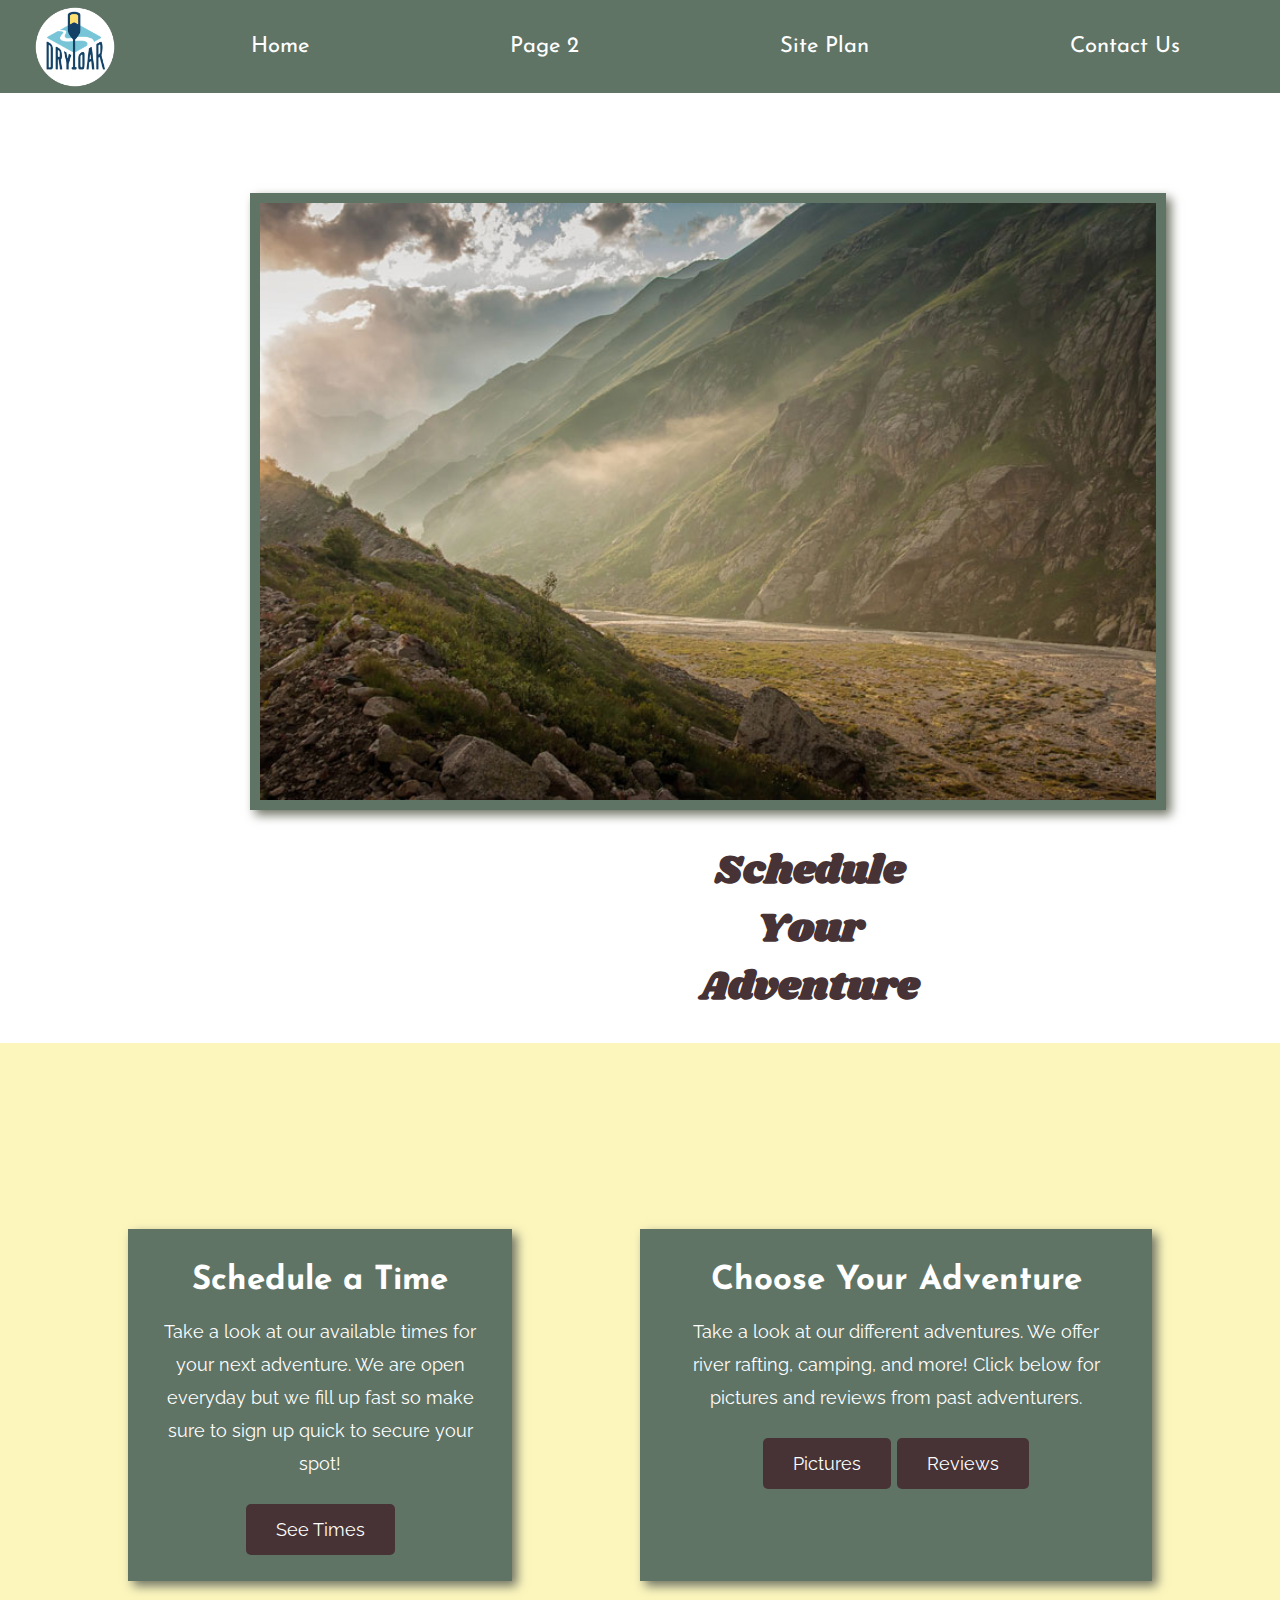
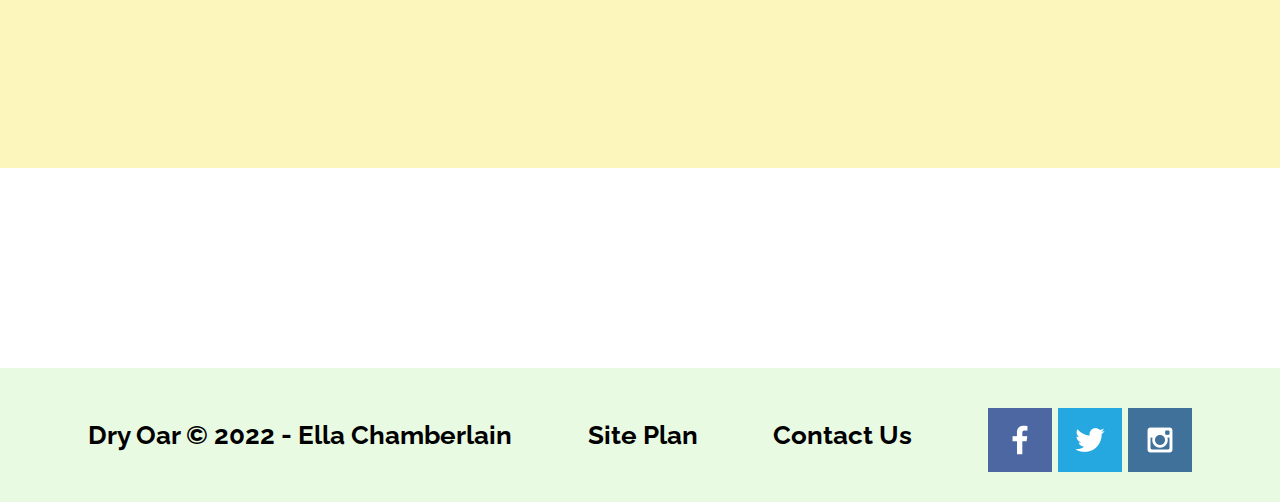
<file: wwr/rivers.html>
<!DOCTYPE html>
<html lang="en">
<head>
    <link rel="stylesheet" href="styles/style.css">
    <meta charset="UTF-8">
    <meta http-equiv="X-UA-Compatible" content="IE=edge">
    <meta name="viewport" content="width=device-width, initial-scale=1.0">
    <title>Whitewater Rafting Vacations | Dry Oar Boating | Home</title>
</head>
<body>
    <div id="content">
    <header>
        <a id="logo_link" href="index.html" >
            <img class="logo" src="images/logo.png" alt="Logo Image"/>
        </a>
        <nav>
            <a href="index.html">Home</a>
            <a href="rivers.html">Page 2</a>
            <a href="site-plan-rafting.html">Site Plan</a>
            <a href="contactus.html">Contact Us</a>
        </nav>
    </header>
    <div id="hero">
        <div id="hero-box">
            <img id="hero2-img" src="images/mountains.jpeg" alt="Misty mountains">
        </div>
        <section id="hero-msg1">
            <h1 class="home-title1">Schedule Your Adventure</h1>
        </section>
    </div>
    <main class="home-grid">
        <div id="background"></div>
        <section class="msg2">
            <h2>Schedule a Time</h2>
            <p>Take a look at our available times for your next adventure. We are open everyday but we fill up fast so make sure to sign up quick to secure your spot!</p>
            <a class='join' href="rivers.html">See Times</a>
        </section>
        <section class="msg">
            <h2>Choose Your Adventure</h2>
            <p>Take a look at our different adventures. We offer river rafting, camping, and more! Click below for pictures and reviews from past adventurers. </p>
            <a class='join' href="rivers.html">Pictures</a>
            <a class='join' href="rivers.html">Reviews</a>
        </section>
    </main>
    <footer>
        <h3>Dry Oar &copy; 2022 - Ella Chamberlain</h3>
        <h3><a href="site-plan-rafting.html">Site Plan</a></h3>
        <h3><a href="contactus.html">Contact Us</a></h3>
        <div class="social">
            <a href="https://facebook.com" target="_blank">
                <img src="images/facebook.png" alt="fb icon">
            </a>
            <a href="https://twitter.com" target="_blank">
                <img src="images/twitter.png" alt="twitter icon">
            </a>
            <a href="https://instagram.com" target="_blank">
                <img src="images/instagram.png" alt="instagram icon">
            </a>
        </div>
    </footer>
    </div>
</body>
</html>
</file>
<file: breakfast/styles/style.css>
@import url('https://fonts.googleapis.com/css2?family=Raleway:ital,wght@1,200&display=swap');
@import url('https://fonts.googleapis.com/css2?family=Josefin+Sans:wght@600&display=swap');
@import url('https://fonts.googleapis.com/css2?family=Josefin+Sans:wght@600&family=Shrikhand&display=swap');

#content {
    max-width: 1600px;
    margin: 0 auto; 
}
#logo_link {
    justify-self: center;
    align-self: center;
}
nav a{
    color: #697A21;
    text-align: center;
    text-decoration: none;
    font-family: Josefin Sans, Arial, sans-serif;
    padding: 40px; 
}
nav {
    display: flex;
    justify-content: space-around; 
}
.home-title{
    color:#F1E8DD;
    font-family: Josefin Sans, Arial, sans-serif;
    font-size: 2em;
    margin-top: 10px;
}
h4{
    color: #F1E8DD;
}
#hero-msg h1, #hero-msg h4{
    text-align: center;
    font-family: Shrikhand, Arial, sans-serif;
    background-color: #6f7364;
}
#hero {
    display: grid;
    grid-template-columns: 1fr 3fr 1fr;
    margin-top: -100px; 
    width: 100%; 
    margin-bottom: 30px;
}
#hero-box {
    grid-column: 1/4;
    grid-row: 1/3;
    z-index: -1; 
}
#hero-msg { 
    grid-column: 2/3; 
    grid-row: 1/2;
    margin-top: 100px; 
}
.button-box{
    text-align: center;
}
main section{
    text-align: center;
    font-family: Raleway, Arial, sans-serif;

}
.home-grid {
    display: grid;
    grid-template-columns: repeat(10, 1fr)
}
body{
    background-color: #FEFEE3; 
    font-family: Raleway, arial, sans-serif;
    font-size: 22px;
    margin: 0;
    padding: 0; 
}
.menu{
    color: black; 
    grid-column: 6/10; 
    grid-row: 2/3; 
    background-color: #D68C45;
    font-family: Josefin Sans;
}
main h4 {
    padding: 25px;
    text-align: center;
}
header{
    background-color: white; 
    display: grid;
    grid-template-columns: 150px auto;
    box-shadow: 5px 5px 10px #6f7364;
}
nav a:hover{ 
    background-color: #D68C45;
    color: #FEFEE3;
}
.book, .join {
    background-color: #FFC9B9;
    color: gray;
    text-decoration:none;
    font-family: Josefin Sans, arial, sans-serif;
    font-size: 18px; 
    padding: 15px 30px; 
    margin-top: 50px;
    border-radius: 5px;
}

.home-title {
    padding: 15px 30px; 
    margin-top: 50px;
    border-radius: 5px;
}
.book:hover, .join:hover{
    background-color: gray;
    color: #FFC9B9; 
}
#background{
    background-color: #FCF6BD;
}
.msg{
    background-color: #6f7364;
    line-height: 1.5em;
    padding: 35px; 
    grid-column: 6/10;
    grid-row: 6/7; 
    box-shadow: 5px 5px 10px #6f7364; 
    margin-top: 60px;
}
.msg h2, .msg2 h2{
    color:white;
    font-family: Josefin Sans, arial, sans-serif;
}
.msg p, .msg2 p{
    color:white;
    font-size: .8em;
    padding-bottom: 15px;
}
footer{
    background-color: #FEFEE3;
    padding: 25px 50px;
    margin-top: 100px; 
    display: flex; 
    justify-content: space-around;
    align-items: center; 
}
footer h3{
    color: black ; 
    font-family: Josefin Sans, Arial, sans-serif;
}
footer a{
    color: gray;
    text-decoration: none;
    font-family: Josefin Sans, arial, sans-serif;
}
footer a:hover{
    color:#473335;
}
.icon{
    width: 80px;
    padding-top: 10px;
}
.logo{
    width: 150px; 
}
#logo_link {
    padding-top: 5px;
}
#hero-img{
    width: 100%
}
.home-title1 {
    color: #473335;
    text-align: center;
    margin-left: 700px;
    font-family: Shrikhand, Arial, sans-serif;
    font-size: 40px;
}
h2 { 
    margin: 0; 
}
footer .social img{
    padding-top: 15px;
}
.card-img  {
    width: 100%; 
}
@media screen and (max-width: 900px) {
    #hero, .home-grid {
        display: block;
        height: auto;
    }
    nav, footer {
        flex-direction: column;
    }
    nav a {
        display: block;
        padding: 15px;
    }
    #hero {
        margin-top: 0;
    }
    #hero-msg {
        margin-top: 0;
    }
    #hero-msg h4 {
        display: none;
    }
    .home-title {
        font-size: 25px;
        color: #6f7364;
    }
    #background {
        display: none;
    }
    .granola, .msg {
        width: 80%;
        display: block;
        margin: 0 auto;
    }
    footer {
        margin-top: 25px;
    }

}
.granola {
    border: 10px solid #FFC9B9;
    transition: transform .5s; 
    box-shadow: 5px 5px 10px #6f7364;
    width: 50%; 
    grid-column: 2/8;
    grid-row: 2/9; 
    margin-bottom: 40px;
}
* {box-sizing:border-box}

/* Slideshow container */
.slideshow-container {
  max-width: 1000px;
  position: relative;
  margin: auto;
  width: 35%; 
}

/* Hide the images by default */
.mySlides {
  display: none;
}

/* Next & previous buttons */
.prev, .next {
  cursor: pointer;
  position: absolute;
  top: 50%;
  width: auto;
  margin-top: -22px;
  padding: 16px;
  color: white;
  font-weight: bold;
  font-size: 18px;
  transition: 0.6s ease;
  border-radius: 0 3px 3px 0;
  user-select: none;
}

/* Position the "next button" to the right */
.next {
  right: 0;
  border-radius: 3px 0 0 3px;
}

/* On hover, add a black background color with a little bit see-through */
.prev:hover, .next:hover {
  background-color: rgba(0,0,0,0.8);
}

/* Caption text */
.text {
  color: #f2f2f2;
  font-size: 15px;
  padding: 8px 12px;
  position: absolute;
  bottom: 8px;
  width: 100%;
  text-align: center;
}

/* Number text (1/3 etc) */
.numbertext {
  color: #f2f2f2;
  font-size: 12px;
  padding: 8px 12px;
  position: absolute;
  top: 0;
}

/* The dots/bullets/indicators */
.dot {
  cursor: pointer;
  height: 15px;
  width: 15px;
  margin: 0 2px;
  background-color: #bbb;
  border-radius: 50%;
  display: inline-block;
  transition: background-color 0.6s ease;
}

.active, .dot:hover {
  background-color: #717171;
}

/* Fading animation */
.fade {
  animation-name: fade;
  animation-duration: 1.5s;
}

@keyframes fade {
  from {opacity: .4}
  to {opacity: 1}
}

form {
    /* Center the form on the page */
    grid-column: 7/10;
    grid-row: 5/8;
    width: 400px;
    /* Form outline */
    padding: 1em;
    border: 1px solid #CCC;
    border-radius: 1em;

  }
  
  ul {
    list-style: none;
    padding: 0;
    margin: 0;
  }
  
  form li + li {
    margin-top: 1em;
  }
  
  label {
    /* Uniform size & alignment */
    display: inline-block;
    width: 90px;
    text-align: right;
  }
  
  input,
  textarea {
    /* To make sure that all text fields have the same font settings
       By default, textareas have a monospace font */
    font: 1em sans-serif;
  
    /* Uniform text field size */
    width: 300px;
    box-sizing: border-box;
  
    /* Match form field borders */
    border: 1px solid #999;
  }
  
  input:focus,
  textarea:focus {
    /* Additional highlight for focused elements */
    border-color: #000;
  }
  
  textarea {
    /* Align multiline text fields with their labels */
    vertical-align: top;
  
    /* Provide space to type some text */
    height: 5em;
  }
  
  .button {
    /* Align buttons with the text fields */
    padding-left: 90px; /* same size as the label elements */
  }
  
  button {
    /* This extra margin represent roughly the same space as the space
       between the labels and their text fields */
    margin-left: .5em;
  }

  #feedback {
    background-color: antiquewhite;
    position: absolute;
    top: 0;
    left: 0;
    right: 0;
    padding: .5em;
    /* make this element invisible until we are ready for it */
    display: none;       
}
.moveDown {
    margin-top: 3em;
}
</file>
<file: wwr/styles/style.css>
@import url('https://fonts.googleapis.com/css2?family=Raleway:ital,wght@1,200&display=swap');
@import url('https://fonts.googleapis.com/css2?family=Josefin+Sans:wght@600&display=swap');
@import url('https://fonts.googleapis.com/css2?family=Josefin+Sans:wght@600&family=Shrikhand&display=swap');

#content{
    max-width: 1600px;
    margin: 0 auto;
}
nav a{
    color: white;
    text-align: center;
    text-decoration: none;
    font-family: Josefin Sans, Arial, sans-serif;
    padding: 35px; 
}
nav {
    display: flex;
    justify-content: space-around; 
}
#logo_link {
    padding-top: 5px;
    justify-self: center;
    align-self: center;
}
.home-title{
    color:#F1E8DD;
    font-family: Josefin Sans, Arial, sans-serif;
    font-size: 2em;
    margin-top: 10px;
}
h4{
    color: #F1E8DD;
}
#hero-msg h1, #hero-msg h4{
    text-align: center;
    font-family: Shrikhand, Arial, sans-serif;
}
#hero {
    display: grid;
    grid-template-columns: 1fr 3fr 1fr;
    margin-top: -100px; 
}
#hero-box {
    grid-column: 1/4;
    grid-row: 1/3;
    z-index: -1; 
}
#hero-msg { 
    grid-column: 2/3; 
    grid-row: 1/2;
    margin-top: 100px; 
}
.button-box{
    text-align: center;
}
main section{
    text-align: center;
    font-family: Raleway, Arial, sans-serif;

}
.home-grid {
    display: grid;
    grid-template-columns: repeat(10, 1fr)
}
.rivers-card {
    grid-column: 2/4;
    grid-row: 2/3;
    margin: 200px 0; 
}
.camping-card { 
    grid-column: 5/7;
    grid-row: 2/3;
    margin: 200px 0; 
}
.rapids-card {
    grid-column: 8/10;
    grid-row: 2/3;
    margin: 200px 0; 
}
#background{
    height: 725px; 
    grid-column: 1/11;
    grid-row: 4/9;
}
.mountains {
    grid-column: 2/7;
    grid-row: 5/8; 
    box-shadow: 5px 5px 10px #6f7364;
    width: 100% 

}
body{
    background-color: white; 
    font-family: Raleway, arial, sans-serif;
    font-size: 22px;
    margin: 0;
    padding: 0; 
}
header{
    background-color: #607466;
    display: grid;
    grid-template-columns: 150px auto;
}
nav a:hover{ 
    background-color: #473335;
    color: #e9fae3;
}
.book, .join{
    background-color: #473335;
    color: white;
    text-decoration:none;
    font-family: Raleway, arial, sans-serif;
    font-size: 18px; 
    padding: 15px 30px; 
    margin-top: 50px;
    border-radius: 5px;
}
.book:hover, .join:hover{
    background-color: #e9fae3;
    color: black; 
}
#background{
    background-color: #FCF6BD;
}
.msg{
    background-color: #607466;
    line-height: 1.5em;
    padding: 35px; 
    grid-column: 6/10;
    grid-row: 6/7; 
    box-shadow: 5px 5px 10px #6f7364; 
}
.msg2 {
    background-color: #607466;
    line-height: 1.5em;
    padding: 35px; 
    grid-column: 2/5;
    grid-row: 6/7; 
    box-shadow: 5px 5px 10px #6f7364; 
}
.msg h2, .msg2 h2{
    color:white;
    font-family: Josefin Sans, arial, sans-serif;
}
.msg p, .msg2 p{
    color:white;
    font-size: .8em;
    padding-bottom: 15px;
}
footer{
    background-color: #e9fae3;
    padding: 25px 50px;
    margin-top: 200px; 
    display: flex; 
    justify-content: space-around;
    align-items: center; 
}
footer h3{
    color: black; 
    font-family: Raleway, Arial, sans-serif;
}
footer a{
    color:black;
    text-decoration: none;
    font-family: Raleway, arial, sans-serif;
}
footer a:hover{
    color:#473335;
}
.icon{
    width: 80px;
    padding-top: 10px;
}
.logo{
    width: 80px; 
}
#logo_link {
    padding-top: 5px;
}
#hero-img{
    width: 100%
}
#hero2-img{
    width: 70%;
    margin-top: 200px; 
    border: 10px solid #607466;
    transition: transform .5s; 
    box-shadow: 5px 5px 10px #6f7364; 
    margin-left: 250px
}
.home-title1 {
    color: #473335;
    text-align: center;
    margin-left: 700px;
    font-family: Shrikhand, Arial, sans-serif;
    font-size: 40px;
}
h2 { 
    margin: 0; 
}
footer .social img{
    padding-top: 15px;
}
.card-img { 
    border: 10px solid #607466;
    transition: transform .5s; 
    box-shadow: 5px 5px 10px #6f7364 
}
.card-img:hover {
    opacity: .6; 
    transform: scale(1.1); 
}
main section img { 
    box-sizing: border-box;
}
.card-img, .mountains {
    width: 100%; 
}
@media screen and (max-width: 900px) {
    #hero, .home-grid {
        display: block;
        height: auto;
    }
    nav, footer {
        flex-direction: column;
    }
    nav a {
        display: block;
        padding: 15px;
    }
    #hero {
        margin-top: 0;
    }
    #hero-msg {
        margin-top: 0;
    }
    #hero-msg h4 {
        display: none;
    }
    .home-title {
        font-size: 25px;
        color: #6f7364;
    }
    .rivers-card, .camping-card, .rapids-card { 
        margin: 50px auto;
        width: 60%;
    }
    #background {
        display: none;
    }
    .mountains, .msg {
        width: 80%;
        display: block;
        margin: 0 auto;
    }
    footer {
        margin-top: 25px;
    }
}
</file>
<file: breakfast/styles/site-plan.css>
/* if you are using any Google fonts change the font names below to your fonts. 
Any spaces in your font name should be replaced with a +. 
Fonts are separated by a | */
@import url('https://fonts.googleapis.com/css?family=IM+Fell+French+Canon+SC|Lato');
@import url('https://fonts.googleapis.com/css2?family=Bungee+Shade&family=Chicle&family=Shrikhand&display=swap');

:root {
  /* change the values below to your colors from your palette */
  --primary-color: #D68C45  ;
  --secondary-color: #FEFEE3;
  --accent1-color: #FFC9B9;
  --accent2-color: #697A21;

  /* change the values below to your chosen font(s) */
  --heading-font: "Bungee Shade";
  --paragraph-font: Lato, Helvetica, sans-serif;

  /* these colors below should be chosen from among your palette colors above */
  --headline-color-on-white: #697A21 ;  /* headlines on a white background */ 
  --headline-color-on-color: #FEFFE3; /* headlines on a colored background */ 
  --paragraph-color-on-white: #5D5F71; /* paragraph text on a white background */ 
  --paragraph-color-on-color: #FEFEE3; /* paragraph text on a colored background */ 
  --paragraph-background-color: #D68C45 ;
  --nav-link-color: #FFC9B9;
  --nav-background-color: #FFC9B9;
  --nav-hover-link-color: #FEFEE3;
  --nav-hover-background-color: #697A21;
}


/*  Look around below...but DON'T CHANGE ANYTHING! */

body {
  max-width: 1200px;
  margin: 0 auto;
  padding: 4em;
  font-size: 18px;
  text-align: center;
}
img {
  display: block;
  margin: 0 auto;
}
h1, h2, h3, h4, h5, h6 {
  font-family: var(--heading-font);
  color: var(--headline-color-on-white);
}
h2 {
  text-align: center;
}
hr {
  height: 3px;
  margin: 35px 0;
  background: var(--accent1-color);
}
header {
  padding: 1em;
  text-align: center;
  color: var(--paragraph-color-on-color);
  background-color: var(--paragraph-background-color);
}
header > h1, header > h2 {
  color: var(--headline-color-on-color);
}

p {
  font-family: var(--paragraph-font);
  color: var(--paragraph-color);
  padding: 1em;
}
.colors {
  width: 100%;
  min-width: 350px;
  margin: 30px auto;
  text-align: center;
}
.colors th {
  background-color: #999;
}
.colors td{
  width: 25%;
  height: 3em;
}

.primary {
  background-color: var(--primary-color);
}
.secondary {
  background-color: var(--secondary-color);
}
.accent1 {
  background-color: var(--accent1-color);
}
.accent2{
  background-color: var(--accent2-color);
}

p.colored {
  background-color: var(--paragraph-background-color);
  color: var(--paragraph-color-on-color);
}

nav {
  background-color: var(--nav-background-color);
  line-height: 3em;
  text-align: center;
  font-size: 1.2em;
}
nav  {
  list-style-type: none;
  display: flex;

}
nav a {
  padding:1em;
  min-width: 120px;
  text-decoration: none;
  padding: 10px;

}
nav a:link, nav a:visited {
  color: var(--nav-link-color);
}
nav a:hover {
  color: var(--nav-hover-link-color);
  background-color: var(--nav-hover-background-color);
}

.sitemap {
  display: grid;
  justify-content: center;

  grid-template-columns: repeat(6, 15%);
  grid-template-rows: 3em 1.5em 1.5em 3em;
  grid-template-areas: ". . home home . ."
    ". . . top . ."
    ". left left right right ."
    "page2 page2 . . page3 page3";
}
.sitemap > div {

  text-align: center;

}
.sm-home {
  grid-area: home;
  background-color: #ccc;
  line-height: 3em;
}
.sm-page2 {
  grid-area: page2;
  background-color: #ccc;
  line-height: 3em;
}
.sm-page3 {
  grid-area: page3;
  background-color: #ccc;
  line-height: 3em;
}

.top {
  grid-area: top;
  border-left: 1px solid;
}

.left {
  grid-area: left;
  border-top: 1px solid;
  border-left: 1px solid;
}

.right {
  grid-area: right;
  border-top: 1px solid;
  border-right: 1px solid;
}
.images {
  width: 50%; 
}
</file>
